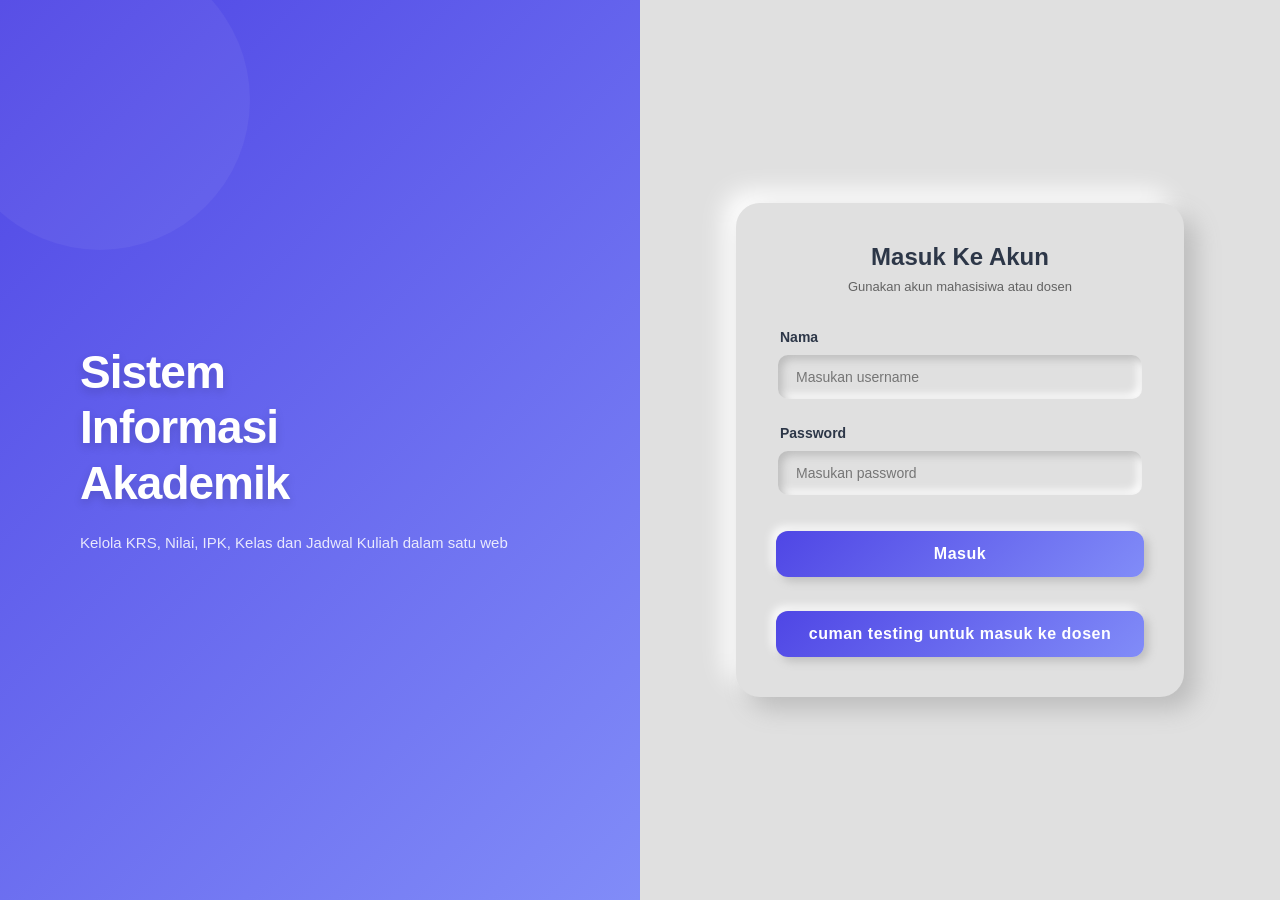
<file: index.html>
<!DOCTYPE html>
<html lang="en">
<head>
    <meta charset="UTF-8">
    <meta name="viewport" content="width=device-width, initial-scale=1.0">
    <title>Document</title>
    <link rel="stylesheet" href="login.css">
</head>
<body>
    <div class="kotak-kiri">
        <div class="posisi-judul0">
            <h1 class="judul0">Sistem <br> Informasi <br> Akademik</h1>
        </div>
        
        <div class="posisi-anak-judul0">
            <h4 class="anak-judul0">Kelola KRS, Nilai, IPK, Kelas dan Jadwal Kuliah dalam satu web</h4>
        </div>
        
    </div>

    <!--page login-------------->
    <div class="kotak-kanan">
        <div class="kotak-login">
            <div class="posisi-judul-login">
                <h3 class="judul-login">Masuk Ke Akun</h3>
                <h5 class="anak-judul-login">Gunakan akun mahasisiwa atau dosen</h5>
            </div>
            
            <div class="kotak-input">
                <!------------------------------------------------------------------------>
                <div class="posisi-nama">
                    <h3 class="kata-nama">Nama</h3>
                    <input type="text" class="nama" placeholder="Masukan username">
                </div>
                    
            
                <!------------------------------------------------------------------------>
                <div class="posisi-pw">
                    <h3 class="kata-pw">Password</h3>
                    <input type="password" class="pw" placeholder="Masukan password">
                </div>


                <!------------------------------------------------------------------------>
                <button onclick="pindah1()" class="tombol">
                    <h3 class="tulisan-tombol">Masuk</h3>
                </button>


                <button onclick="pindah2()" class="tombol">
                    <h3 class="tulisan-tombol">cuman testing untuk masuk ke dosen</h3>
                </button>
            </div>

            
            
        </div>
        

    </div>
</body>
    <script src="login.js"></script>

</html>
</file>
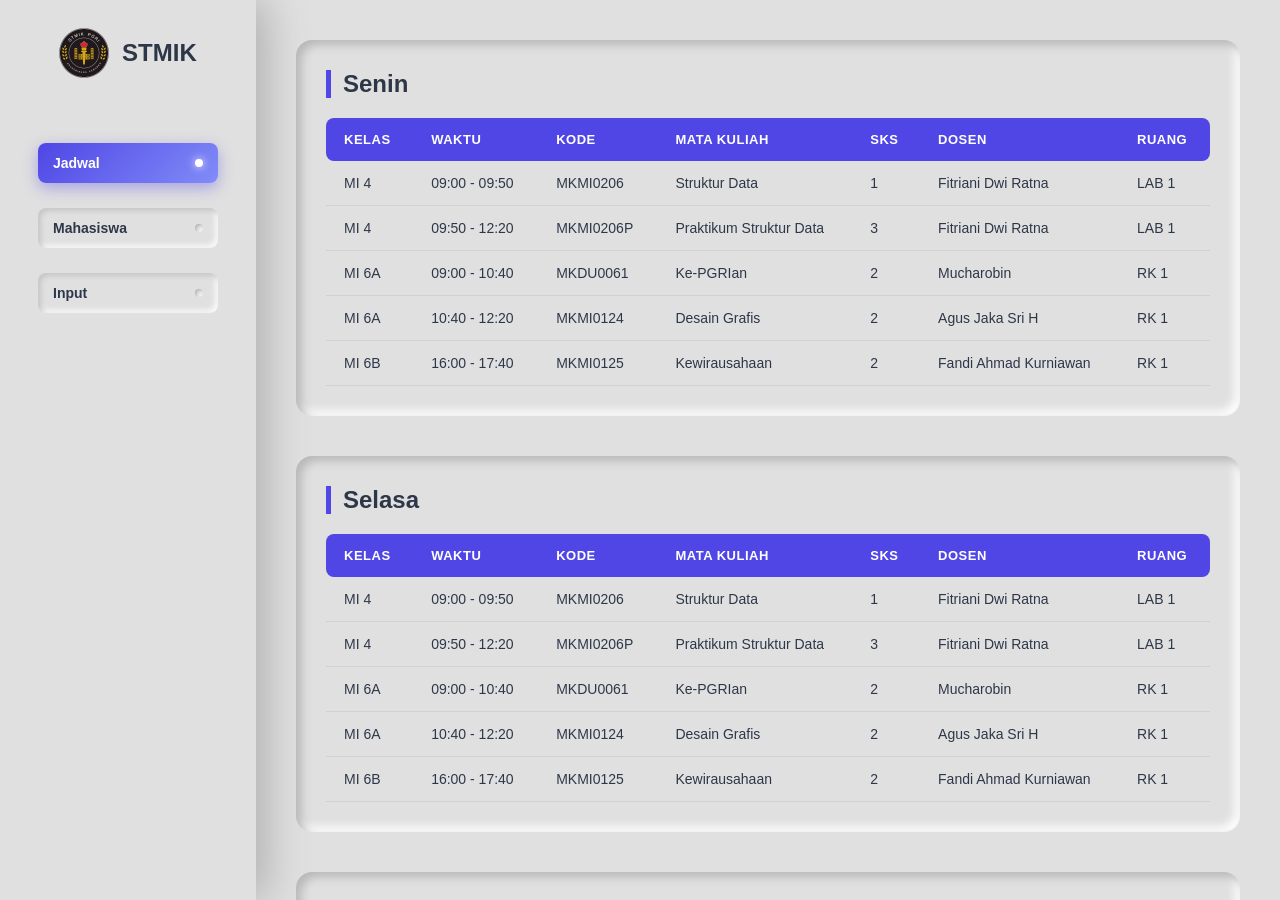
<file: dosen1.html>
<!DOCTYPE html>
<html lang="en">
<head>
    <meta charset="UTF-8">
    <meta name="viewport" content="width=device-width, initial-scale=1.0">
    <title>Document</title>
    <link rel="stylesheet" href="dosen1.css">
</head>
<body>




    <div class="kotak-pinggir">
        <div class="posisi-logo">
            <img src="logo-stimik.webp" class="logo">
            <h2 class="text-logo">STMIK</h2>
        </div>

            <div class="posisi-tombol">
                <button onclick="pindah1()" class="tombol aktif-jadwal">
                    <div class="text-tombol">Jadwal</div>
                    <div class="lampu-tombol"></div>
                </button>

                <button onclick="pindah2()" class="tombol ">
                    <div class="text-tombol">Mahasiswa</div>
                    <div class="lampu-tombol"></div>
                </button>


                <button onclick="pindah3()" class="tombol">
                    <div class="text-tombol">Input</div>
                    <div class="lampu-tombol"></div>
                </button>
            </div>
    </div>


    <div class="bungkus-tabel-utama">
        <div class="posisi-tabel">
            <h1>Senin</h1>

            <table id="jadwal-senin" class="atur-isi">
                <thead>
                    <tr>
                        <th>Kelas</th>
                        <th>Waktu</th>
                        <th>Kode</th>
                        <th>Mata Kuliah</th>
                        <th>SKS</th>
                        <th>Dosen</th>
                        <th>Ruang</th>
                    </tr>
                </thead>

                <tbody>
                </tbody>
            </table>
        </div>
        <!------------------------------------------------------->
    
        <div class="posisi-tabel">
            <h1>Selasa</h1>
            <table id="jadwal-selasa" class="atur-isi">
                <thead>
                    <tr>
                        <th>Kelas</th>
                        <th>Waktu</th>
                        <th>Kode</th>
                        <th>Mata Kuliah</th>
                        <th>SKS</th>
                        <th>Dosen</th>
                        <th>Ruang</th>
                    </tr>
                </thead>
                <tbody>
                </tbody>
            </table>
        </div>
        <!------------------------------------------------------->

        <div class="posisi-tabel">
            <h1>Rabu</h1>
            <table id="jadwal-rabu" class="atur-isi">
                <thead>
                    <tr>
                        <th>Kelas</th>
                        <th>Waktu</th>
                        <th>Kode</th>
                        <th>Mata Kuliah</th>
                        <th>SKS</th>
                        <th>Dosen</th>
                        <th>Ruang</th>
                    </tr>
                </thead>
                <tbody>
                </tbody>
            </table>
        </div>
        <!------------------------------------------------------->

        <div class="posisi-tabel">
            <h1>Kamis</h1>
            <table id="jadwal-kamis" class="atur-isi">
                <thead>
                    <tr>
                        <th>Kelas</th>
                        <th>Waktu</th>
                        <th>Kode</th>
                        <th>Mata Kuliah</th>
                        <th>SKS</th>
                        <th>Dosen</th>
                        <th>Ruang</th>
                    </tr>
                </thead>
                <tbody>
                </tbody>
            </table>
        </div>
        <!------------------------------------------------------->

        <div class="posisi-tabel">
            <h1>Jumat</h1>
            <table id="jadwal-jumat" class="atur-isi">
                <thead>
                    <tr>
                        <th>Kelas</th>
                        <th>Waktu</th>
                        <th>Kode</th>
                        <th>Mata Kuliah</th>
                        <th>SKS</th>
                        <th>Dosen</th>
                        <th>Ruang</th>
                    </tr>
                </thead>
                <tbody>
                </tbody>
            </table>
        </div>
    </div>
    





</body>
    <script src="dosen1.js"></script>


</html>
</file>
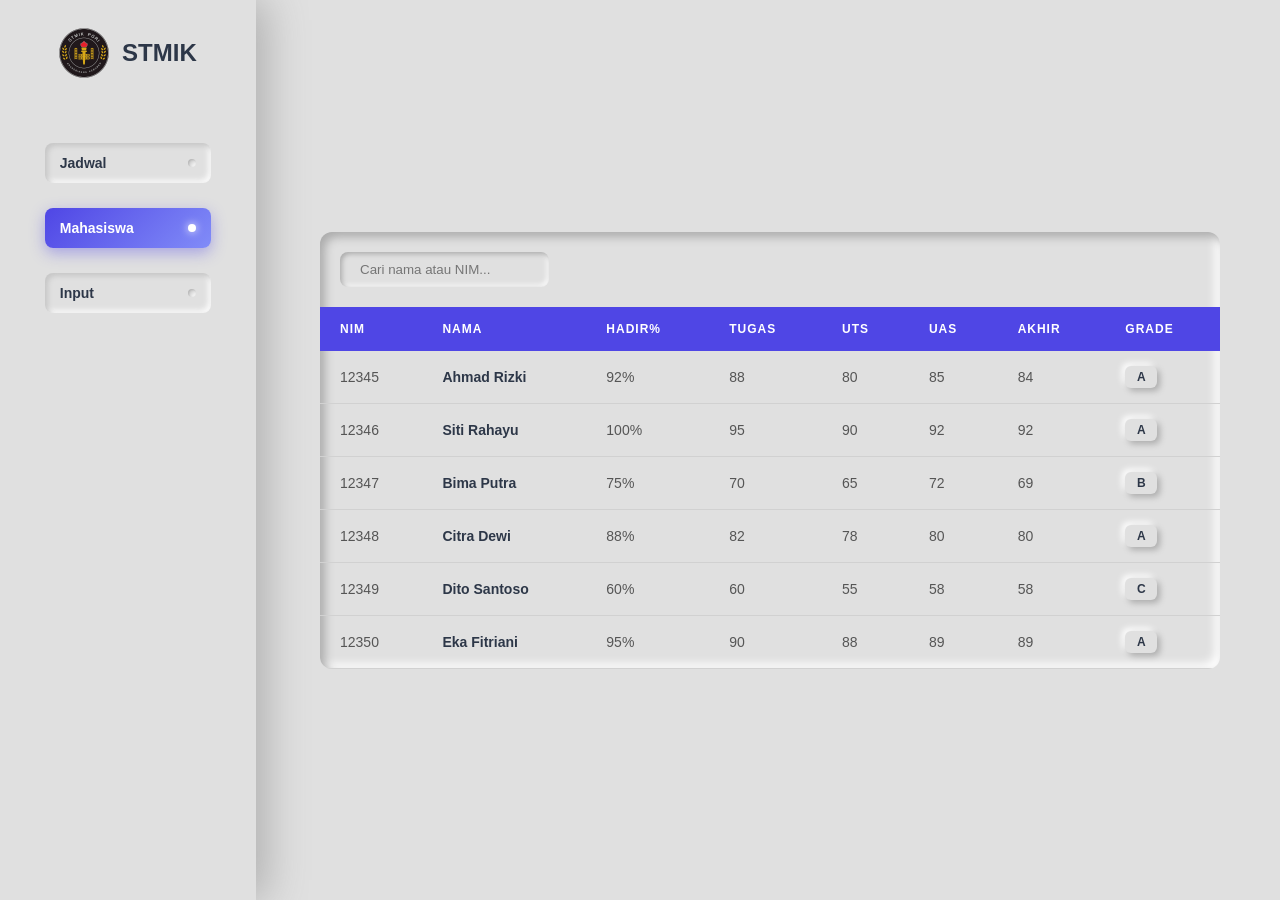
<file: dosen2.html>
<!DOCTYPE html>
<html lang="en">
<head>
    <meta charset="UTF-8">
    <meta name="viewport" content="width=device-width, initial-scale=1.0">
    <title>Document</title>
    <link rel="stylesheet" href="dosen2.css">
</head>
<body>




    <div class="kotak-pinggir">
        <div class="posisi-logo">
            <img src="logo-stimik.webp" class="logo">
            <h2 class="text-logo">STMIK</h2>
        </div>

            <div class="posisi-tombol">
                <button onclick="pindah1()" class="tombol">
                    <div class="text-tombol">Jadwal</div>
                    <div class="lampu-tombol"></div>
                </button>

                <button onclick="pindah2()" class="tombol aktif-input">
                    <div class="text-tombol">Mahasiswa</div>
                    <div class="lampu-tombol"></div>
                </button>


                <button onclick="pindah3()" class="tombol">
                    <div class="text-tombol">Input</div>
                    <div class="lampu-tombol"></div>
                </button>
            </div>
    </div>





                <div class="wadah-table">
                    <div class="judul-table">
                        <input type="text" class="pencarian" placeholder="Cari nama atau NIM...">
                    </div>

                    <table>
                        <thead>
                            <tr>
                                <th>NIM</th>
                                <th>Nama</th>
                                <th>Hadir%</th>
                                <th>Tugas</th>
                                <th>UTS</th>
                                <th>UAS</th>
                                <th>Akhir</th>
                                <th>Grade</th>
                            </tr>
                        </thead>
                        <tbody>
                            <tr>
                                <td>12345</td>
                                <td class="nama-mahasiswa">Ahmad Rizki</td>
                                <td>92%</td>
                                <td>88</td>
                                <td>80</td>
                                <td>85</td>
                                <td>84</td>
                                <td><span class="nilai">A</span></td>
                            </tr>
                            <tr>
                                <td>12346</td>
                                <td class="nama-mahasiswa">Siti Rahayu</td>
                                <td>100%</td>
                                <td>95</td>
                                <td>90</td>
                                <td>92</td>
                                <td>92</td>
                                <td><span class="nilai">A</span></td>
                            </tr>
                            <tr>
                                <td>12347</td>
                                <td class="nama-mahasiswa">Bima Putra</td>
                                <td>75%</td>
                                <td>70</td>
                                <td>65</td>
                                <td>72</td>
                                <td>69</td>
                                <td><span class="nilai">B</span></td>
                            </tr>
                            <tr>
                                <td>12348</td>
                                <td class="nama-mahasiswa">Citra Dewi</td>
                                <td>88%</td>
                                <td>82</td>
                                <td>78</td>
                                <td>80</td>
                                <td>80</td>
                                <td><span class="nilai">A</span></td>
                            </tr>
                            <tr>
                                <td>12349</td>
                                <td class="nama-mahasiswa">Dito Santoso</td>
                                <td>60%</td>
                                <td>60</td>
                                <td>55</td>
                                <td>58</td>
                                <td>58</td>
                                <td><span class="nilai">C</span></td>
                            </tr>
                            <tr>
                                <td>12350</td>
                                <td class="nama-mahasiswa">Eka Fitriani</td>
                                <td>95%</td>
                                <td>90</td>
                                <td>88</td>
                                <td>89</td>
                                <td>89</td>
                                <td><span class="nilai">A</span></td>
                            </tr>
                        </tbody>
                    </table>
                </div>




            




</body>
<script src="dosen2.js"></script>

</html>
</file>
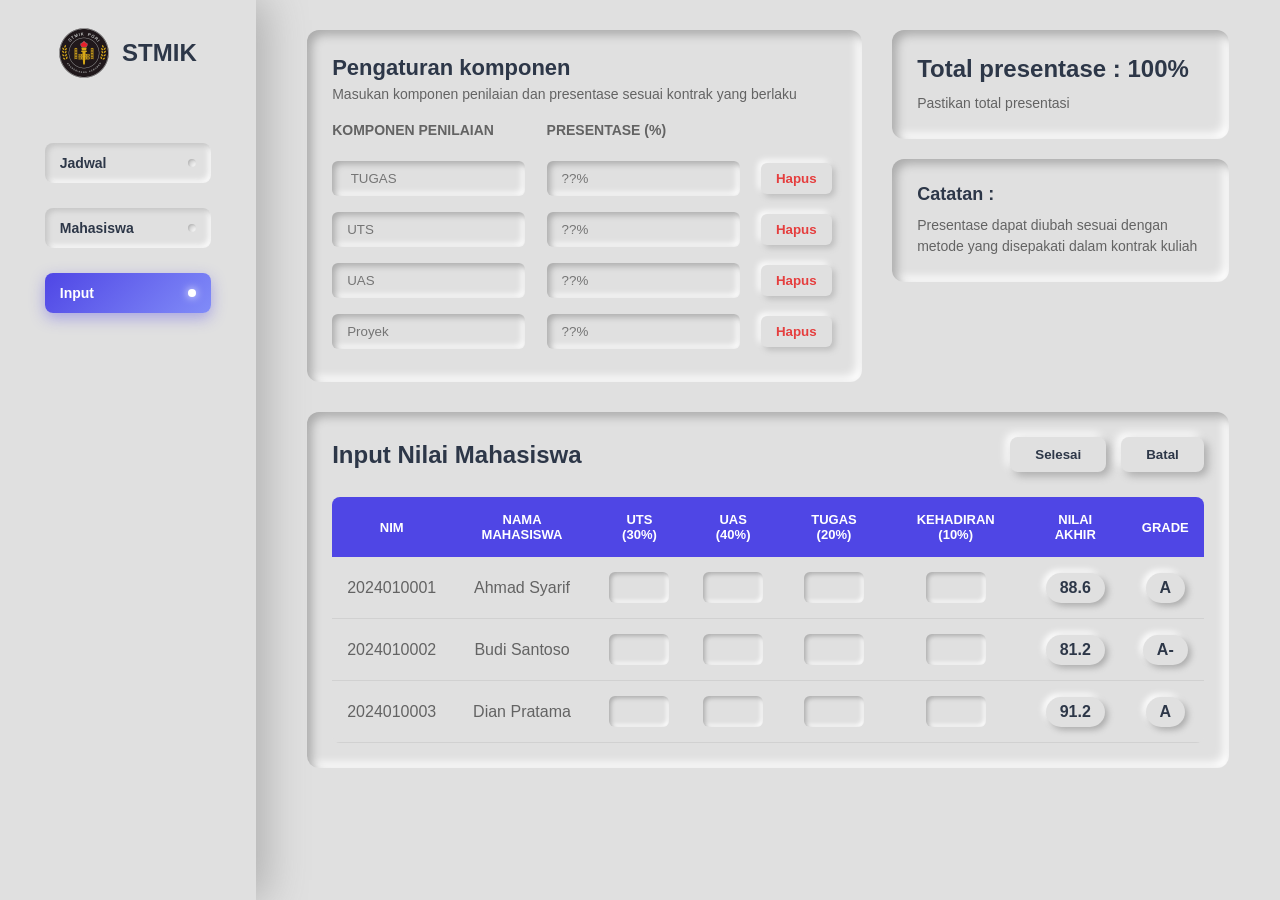
<file: dosen3.html>
<!DOCTYPE html>
<html lang="en">
<head>
    <meta charset="UTF-8">
    <meta name="viewport" content="width=device-width, initial-scale=1.0">
    <title>Document</title>
    <link rel="stylesheet" href="dosen3.css">
</head>
<body>




    <div class="kotak-pinggir">
        <div class="posisi-logo">
            <img src="logo-stimik.webp" class="logo">
            <h2 class="text-logo">STMIK</h2>
        </div>

            <div class="posisi-tombol">
                <button onclick="pindah1()" class="tombol">
                    <div class="text-tombol">Jadwal</div>
                    <div class="lampu-tombol"></div>
                </button>

                <button onclick="pindah2()" class="tombol">
                    <div class="text-tombol">Mahasiswa</div>
                    <div class="lampu-tombol"></div>
                </button>

                <!-- Kasih class aktif-input khusus buat halaman Input ini -->
                <button onclick="pindah3()" class="tombol aktif-input">
                    <div class="text-tombol">Input</div>
                    <div class="lampu-tombol"></div>
                </button>
            </div>
    </div>




            <div class="bungkus-utama">
                <div class="bungkus1">
                    <div class="setting-wrapper">

                            <!-- LEFT -->
                            <div class="setting-box">

                                <h3>Pengaturan komponen</h3>

                                <p>
                                    Masukan komponen penilaian dan presentase
                                    sesuai kontrak yang berlaku
                                </p>

                                <table>

                                    <tr>
                                        <th>Komponen penilaian</th>
                                        <th>Presentase (%)</th>
                                        <th></th>
                                    </tr>

                                    <tr>
                                        <td>
                                            <input type="text" placeholder=" TUGAS">
                                        </td>

                                        <td>
                                            <input type="text" placeholder="??%">
                                        </td>

                                        <td>
                                            <button class="tombol3">Hapus</button>
                                        </td>
                                    </tr>

                                    <tr>
                                        <td>
                                            <input type="text" placeholder="UTS">
                                        </td>

                                        <td>
                                            <input type="text" placeholder="??%">
                                        </td>

                                        <td>
                                            <button class="tombol3">Hapus</button>
                                        </td>
                                    </tr>

                                    <tr>
                                        <td>
                                            <input type="text" placeholder="UAS">
                                        </td>

                                        <td>
                                            <input type="text" placeholder="??%">
                                        </td>

                                        <td>
                                            <button class="tombol3">Hapus</button>
                                        </td>
                                    </tr>

                                    <tr>
                                        <td>
                                            <input type="text" placeholder="Proyek">
                                        </td>

                                        <td>
                                            <input type="text" placeholder="??%">
                                        </td>

                                        <td>
                                            <button class="tombol3">Hapus</button>
                                        </td>
                                    </tr>

                                </table>

                            </div>

                            <!-- RIGHT -->
                            <div class="right-box">

                                <div class="summary-box">
                                    <h3>Total presentase : 100%</h3>
                                    <p>Pastikan total presentasi</p>
                                </div>

                                <div class="note-box">
                                    <h3>Catatan :</h3>

                                    <p>
                                        Presentase dapat diubah sesuai dengan
                                        metode yang disepakati dalam kontrak kuliah
                                    </p>
                                </div>

                            </div>

                    </div>
                </div>
                


                <div class="bungkus2">
                    <!-- INPUT NILAI -->
                    <div class="nilai-box">
                        <div class="posisi-tombol2">
                            <h2 class="input">Input Nilai Mahasiswa</h2>
                            <button class="tombol2">Selesai</button>
                            <button class="tombol2">Batal</button>
                        </div>
                        

                        <div class="table-wrapper">

                            <table class="nilai-table">

                                <thead>
                                    <tr>
                                        <th>NIM</th>
                                        <th>Nama Mahasiswa</th>
                                        <th>UTS (30%)</th>
                                        <th>UAS (40%)</th>
                                        <th>Tugas (20%)</th>
                                        <th>Kehadiran (10%)</th>
                                        <th>Nilai Akhir</th>
                                        <th>Grade</th>
                                    </tr>
                                </thead>

                                <tbody>

                                    <tr>
                                        <td>2024010001</td>
                                        <td>Ahmad Syarif</td>

                                        <td>
                                            <input type="text">
                                        </td>

                                        <td>
                                            <input type="text">
                                        </td>

                                        <td>
                                            <input type="text">
                                        </td>

                                        <td>
                                            <input type="text">
                                        </td>

                                        <td>
                                            <span class="nilai-badge">88.6</span>
                                        </td>

                                        <td>
                                            <span class="grade-badge">A</span>
                                        </td>
                                    </tr>

                                    <tr>
                                        <td>2024010002</td>
                                        <td>Budi Santoso</td>

                                        <td>
                                            <input type="text">
                                        </td>

                                        <td>
                                            <input type="text">
                                        </td>

                                        <td>
                                            <input type="text">
                                        </td>

                                        <td>
                                            <input type="text">
                                        </td>

                                        <td>
                                            <span class="nilai-badge">81.2</span>
                                        </td>

                                        <td>
                                            <span class="grade-badge">A-</span>
                                        </td>
                                    </tr>

                                    <tr>
                                        <td>2024010003</td>
                                        <td>Dian Pratama</td>

                                        <td>
                                            <input type="text">
                                        </td>

                                        <td>
                                            <input type="text">
                                        </td>

                                        <td>
                                            <input type="text">
                                        </td>

                                        <td>
                                            <input type="text">
                                        </td>

                                        <td>
                                            <span class="nilai-badge">91.2</span>
                                        </td>

                                        <td>
                                            <span class="grade-badge">A</span>
                                        </td>
                                    </tr>

                                </tbody>

                            </table>

                        </div>

                    </div>
                </div>
            </div>
                
                

            




</body>
<script src="dosen3.js"></script>
</html>
</file>
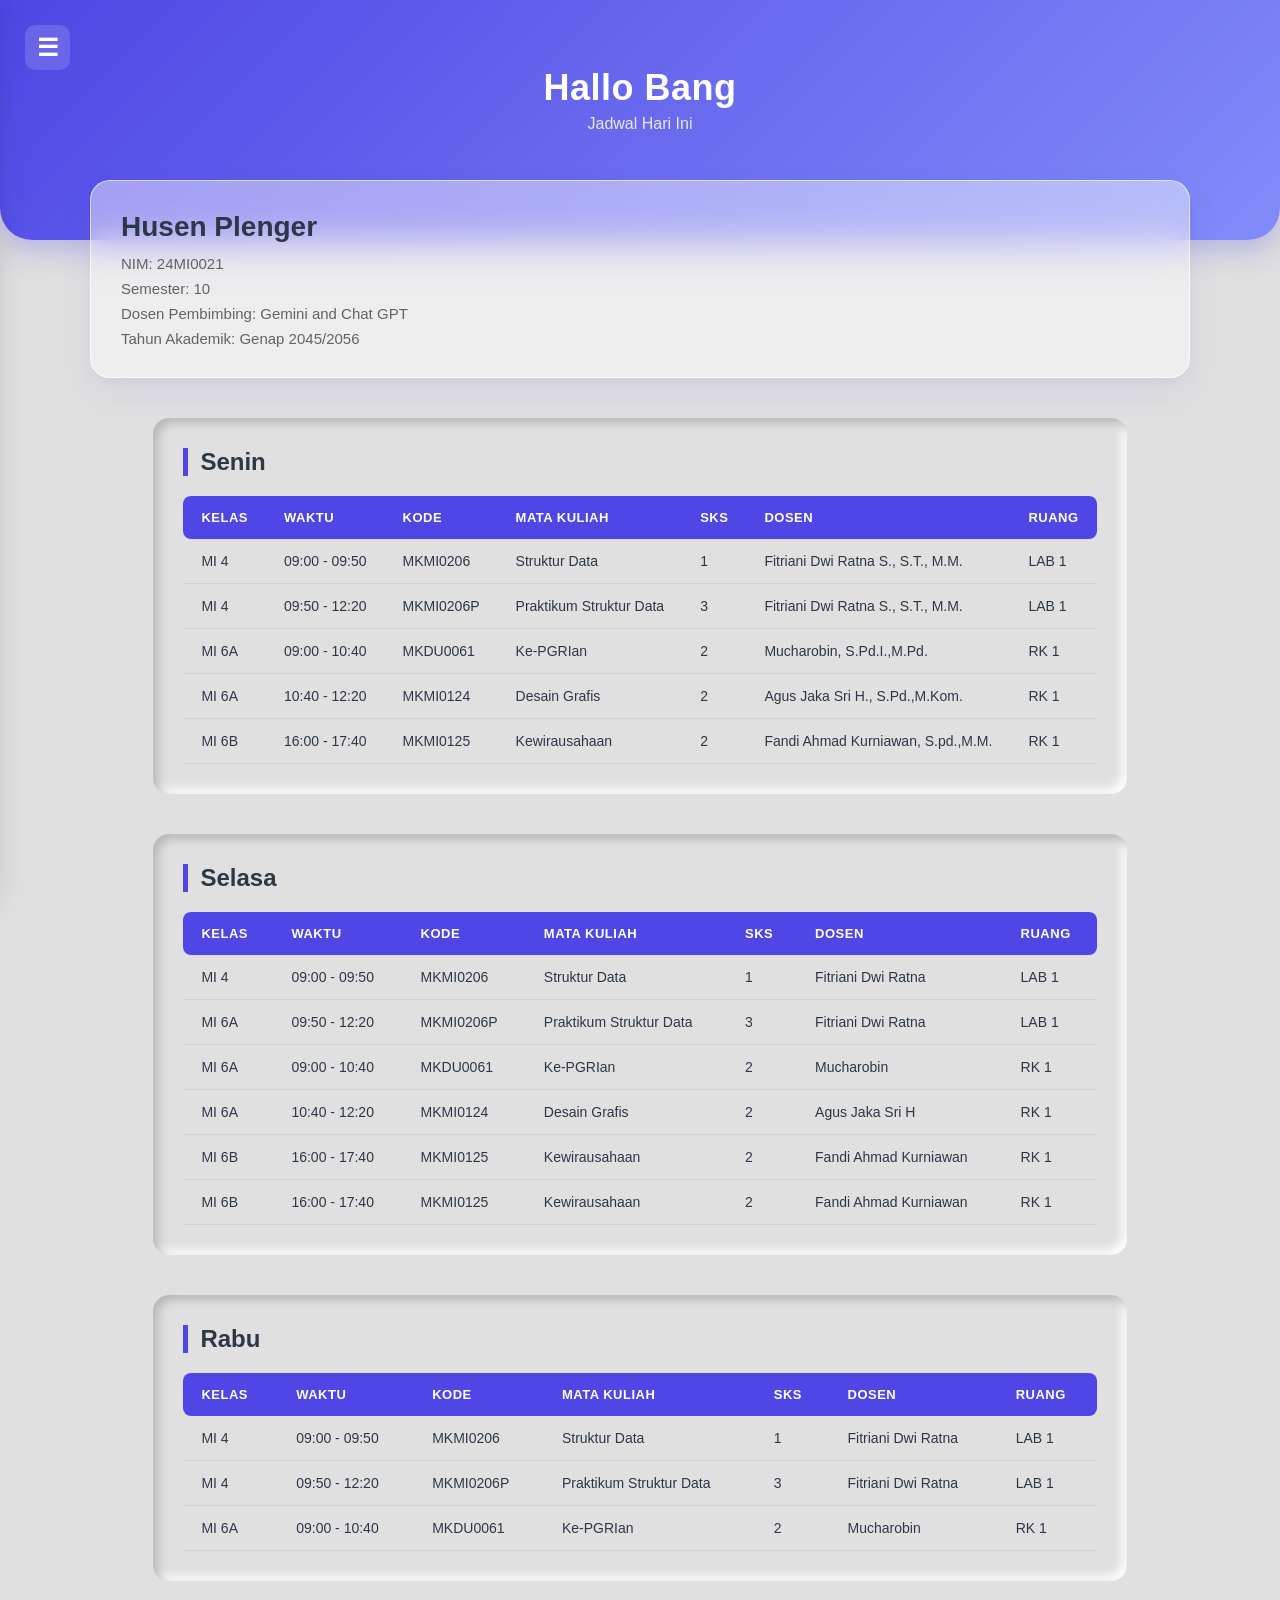
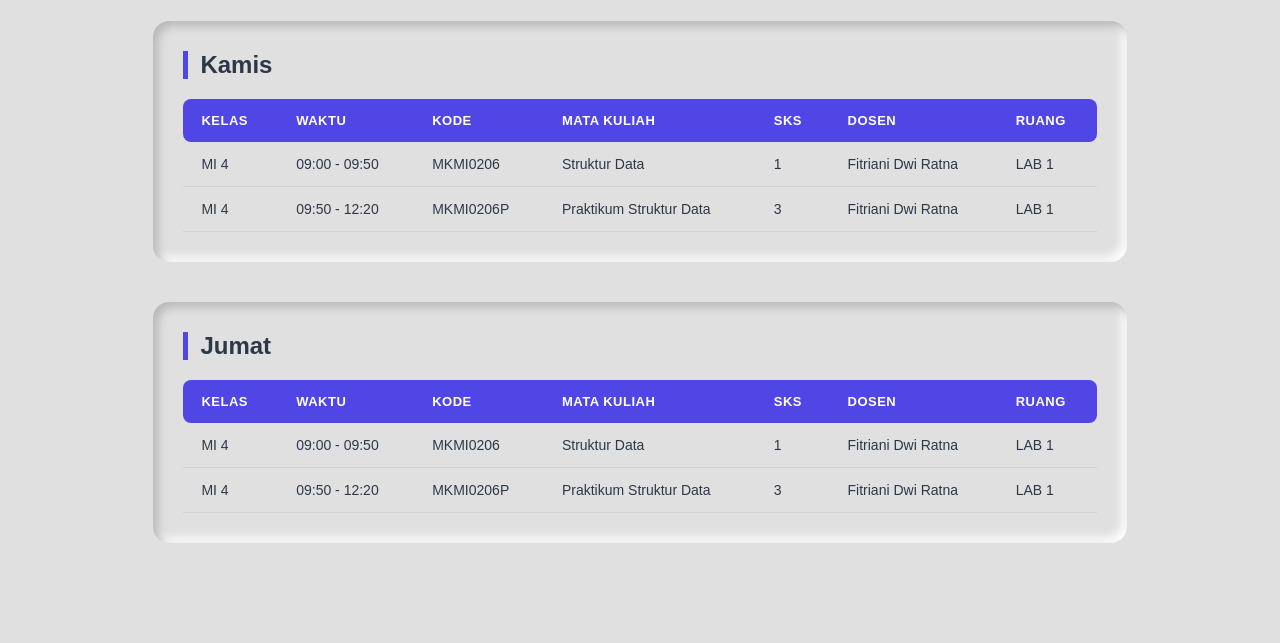
<file: mahasiswa1.html>
<!DOCTYPE html>
<html lang="en">
<head>
    <meta charset="UTF-8">
    <meta name="viewport" content="width=device-width, initial-scale=1.0">
    <title>Document</title>
    <link rel="stylesheet" href="mahasiswa1.css">
</head>
<body>
    <!---------------------------------->
    <input type="checkbox" id="muncul">
    <!---------------------------------->

  

    <div class="kotak-judul">
        <label for="muncul" class="nav">
            <div class="logo-bg">☰</div>
        </label>
        <div class="posisi-portal">
          <h2 class="portal">Hallo Bang</h2>
            <h4 class="portal2">Jadwal Hari Ini</h4>    
        </div>
        
    </div>
    <!----------------------------------------------------------------------->
    <div class="kotak-profil">
        <div class="posisi-nama-nim">
            <h2 class="nama">Husen Plenger</h2>
            <h4 class="info">NIM: 24MI0021</h4>  
            <h4 class="info">Semester: 10</h4> 
            <h4 class="info">Dosen Pembimbing: Gemini and Chat GPT</h4> 
            <h4 class="info">Tahun Akademik: Genap 2045/2056</h4> 
        </div>
    </div>
    <!----------------------------------------------------------------------->
    <div class="background">
        <label for="muncul" class="nav2">
            <div class="logo-bg2">☰</div>
        </label>

        <div class="wadah-krs">
            <a href="mahasiswa2.html" class="krs">
                <h2>KRS</h2>
            </a>
        </div>

        <div class="wadah-khs">
            <a href="mahasiswa3.html" class="khs">
                <h2>KHS</h2>
            </a>
        </div>
    </div>
    <!---------------------------------------------------------------------->


    <div class="bungkus-tabel-utama">
        <div class="posisi-tabel">
            <h1>Senin</h1>

            <table id="jadwal-senin" class="atur-isi">
                <thead>
                    <tr>
                        <th>Kelas</th>
                        <th>Waktu</th>
                        <th>Kode</th>
                        <th>Mata Kuliah</th>
                        <th>SKS</th>
                        <th>Dosen</th>
                        <th>Ruang</th>
                    </tr>
                </thead>

                <tbody>
                </tbody>
            </table>
        </div>
        <!------------------------------------------------------->
    
        <div class="posisi-tabel">
            <h1>Selasa</h1>
            <table id="jadwal-selasa" class="atur-isi">
                <thead>
                    <tr>
                        <th>Kelas</th>
                        <th>Waktu</th>
                        <th>Kode</th>
                        <th>Mata Kuliah</th>
                        <th>SKS</th>
                        <th>Dosen</th>
                        <th>Ruang</th>
                    </tr>
                </thead>
                <tbody>
                </tbody>
            </table>
        </div>
        <!------------------------------------------------------->

        <div class="posisi-tabel">
            <h1>Rabu</h1>
            <table id="jadwal-rabu" class="atur-isi">
                <thead>
                    <tr>
                        <th>Kelas</th>
                        <th>Waktu</th>
                        <th>Kode</th>
                        <th>Mata Kuliah</th>
                        <th>SKS</th>
                        <th>Dosen</th>
                        <th>Ruang</th>
                    </tr>
                </thead>
                <tbody>
                </tbody>
            </table>
        </div>
        <!------------------------------------------------------->

        <div class="posisi-tabel">
            <h1>Kamis</h1>
            <table id="jadwal-kamis" class="atur-isi">
                <thead>
                    <tr>
                        <th>Kelas</th>
                        <th>Waktu</th>
                        <th>Kode</th>
                        <th>Mata Kuliah</th>
                        <th>SKS</th>
                        <th>Dosen</th>
                        <th>Ruang</th>
                    </tr>
                </thead>
                <tbody>
                </tbody>
            </table>
        </div>
        <!------------------------------------------------------->

        <div class="posisi-tabel">
            <h1>Jumat</h1>
            <table id="jadwal-jumat" class="atur-isi">
                <thead>
                    <tr>
                        <th>Kelas</th>
                        <th>Waktu</th>
                        <th>Kode</th>
                        <th>Mata Kuliah</th>
                        <th>SKS</th>
                        <th>Dosen</th>
                        <th>Ruang</th>
                    </tr>
                </thead>
                <tbody>
                </tbody>
            </table>
        </div>
    </div>



</body>
<script src="mahasiswa1.js"></script>
</html>
</file>
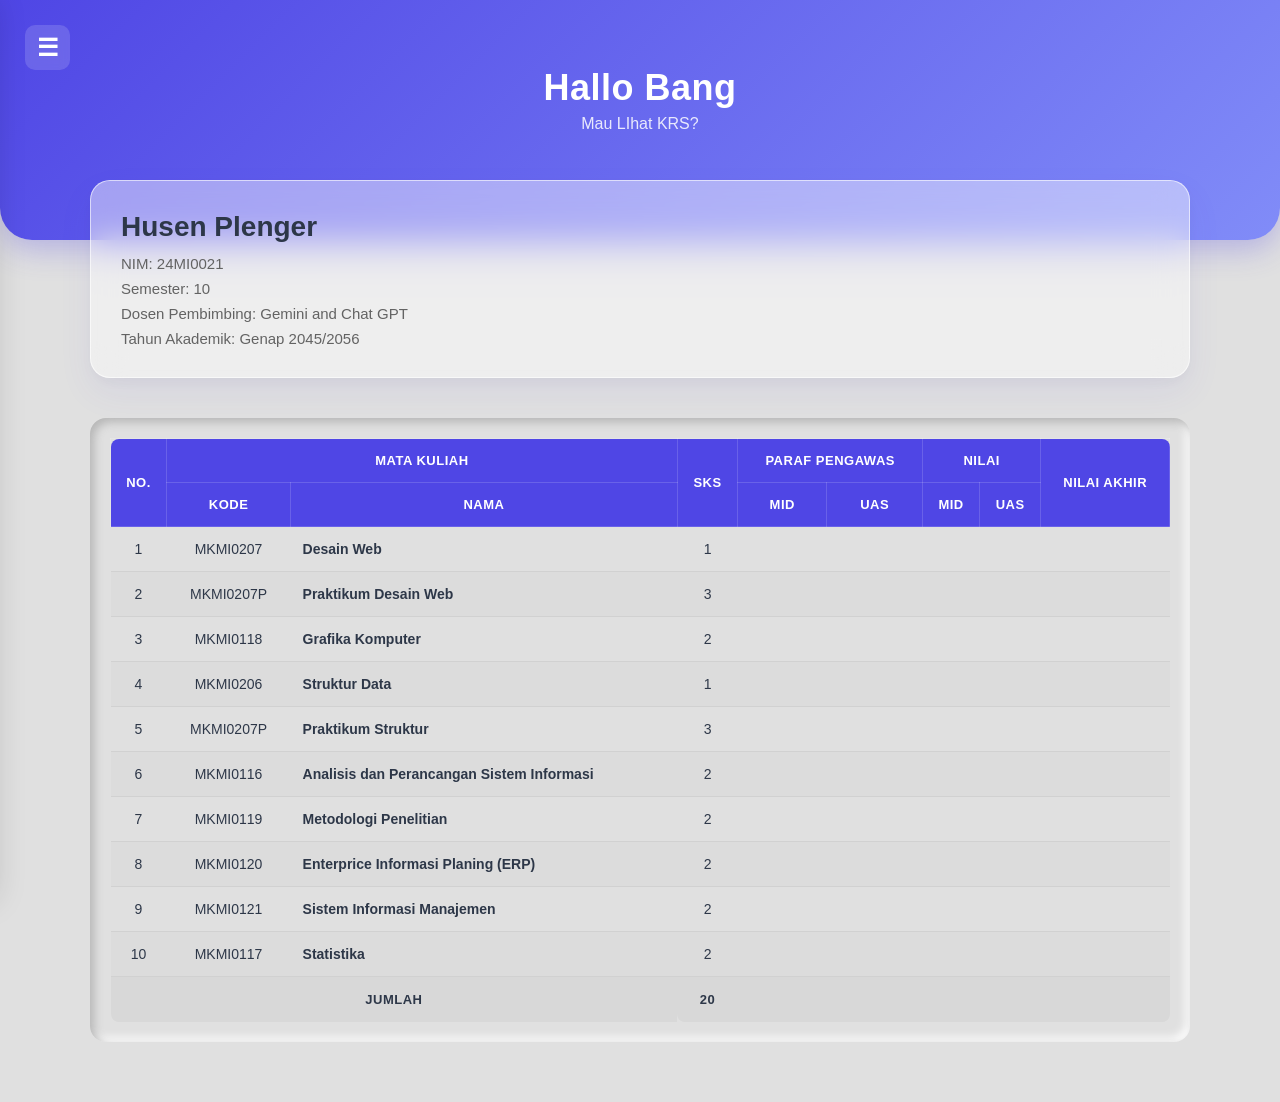
<file: mahasiswa2.html>
<!DOCTYPE html>
<html lang="en">
<head>
    <meta charset="UTF-8">
    <meta name="viewport" content="width=device-width, initial-scale=1.0">
    <title>Document</title>
    <link rel="stylesheet" href="mahasiswa2.css">
</head>
<body>
    
    <!---------------------------------->
    <input type="checkbox" id="muncul">
    <!---------------------------------->

    <div class="kotak-judul">
        <label for="muncul" class="nav">
            <div class="logo-bg">☰</div>
        </label>
        <div class="posisi-portal">
          <h2 class="portal">Hallo Bang</h2>
            <h4 class="portal2">Mau LIhat KRS?</h4>    
        </div>
        
    </div>

    <div class="kotak-profil">
        <div class="posisi-nama-nim">
            <h2 class="nama">Husen Plenger</h2>
            <h4 class="info">NIM: 24MI0021</h4>  
            <h4 class="info">Semester: 10</h4> 
            <h4 class="info">Dosen Pembimbing: Gemini and Chat GPT</h4> 
            <h4 class="info">Tahun Akademik: Genap 2045/2056</h4> 
        </div>
    </div>

    <div class="background">
        <label for="muncul" class="nav2">
            <div class="logo-bg2">☰</div>
        </label>

        <div class="wadah-jadwal">
            <a href="mahasiswa1.html" class="jadwal">
                <h2>Jadwal</h2>
            </a>
        </div>

        

        <div class="wadah-khs">
            <a href="mahasiswa3.html" class="khs">
                <h2>KHS</h2>
            </a>
        </div>
    </div>


     <!--table KRS--------------------------->
        <div class="bungkus">
            <table>
                <thead>
                    <!-- Baris Pertama Header -->
                    <tr>
                    <th rowspan="2">No.</th>
                    <th colspan="2">Mata Kuliah</th>
                    <th rowspan="2">SKS</th>
                    <th colspan="2">Paraf Pengawas</th>
                    <th colspan="2">Nilai</th>
                    <th rowspan="2">Nilai Akhir</th>
                    </tr>

                    <!-- Baris Kedua Header -->
                    <tr>
                    <th>Kode</th>
                    <th>Nama</th>
                    <th>Mid</th>
                    <th>UAS</th>
                    <th>Mid</th>
                    <th>UAS</th>
                    </tr>
                </thead>

                <!--letak isi kode Nama DLL---------------->
                <tbody>
                    <tr>
                    <td>1</td>
                    <td>MKMI0207</td>
                    <td>Desain Web</td>
                    <td>1</td>
                    <td></td>
                    <td></td>
                    <td></td>
                    <td></td>
                    <td></td>
                    </tr>

                    <tr>
                    <td>2</td>
                    <td>MKMI0207P</td>
                    <td>Praktikum Desain Web</td>
                    <td>3</td>
                    <td></td>
                    <td></td>
                    <td></td>
                    <td></td>
                    <td></td>
                    </tr>

                    <tr>
                    <td>3</td>
                    <td>MKMI0118</td>
                    <td>Grafika Komputer</td>
                    <td>2</td>
                    <td></td>
                    <td></td>
                    <td></td>
                    <td></td>
                    <td></td>
                    </tr>

                    <tr>
                    <td>4</td>
                    <td>MKMI0206</td>
                    <td>Struktur Data</td>
                    <td>1</td>
                    <td></td>
                    <td></td>
                    <td></td>
                    <td></td>
                    <td></td>
                    </tr>

                    <tr>
                    <td>5</td>
                    <td>MKMI0207P</td>
                    <td>Praktikum Struktur</td>
                    <td>3</td>
                    <td></td>
                    <td></td>
                    <td></td>
                    <td></td>
                    <td></td>
                    </tr>

                    <tr>
                    <td>6</td>
                    <td>MKMI0116</td>
                    <td>Analisis dan Perancangan Sistem Informasi</td>
                    <td>2</td>
                    <td></td>
                    <td></td>
                    <td></td>
                    <td></td>
                    <td></td>
                    </tr>

                    <tr>
                    <td>7</td>
                    <td>MKMI0119</td>
                    <td>Metodologi Penelitian</td>
                    <td>2</td>
                    <td></td>
                    <td></td>
                    <td></td>
                    <td></td>
                    <td></td>
                    </tr>

                    <tr>
                    <td>8</td>
                    <td>MKMI0120</td>
                    <td>Enterprice Informasi Planing (ERP)</td>
                    <td>2</td>
                    <td></td>
                    <td></td>
                    <td></td>
                    <td></td>
                    <td></td>
                    </tr>

                    <tr>
                    <td>9</td>
                    <td>MKMI0121</td>
                    <td>Sistem Informasi Manajemen</td>
                    <td>2</td>
                    <td></td>
                    <td></td>
                    <td></td>
                    <td></td>
                    <td></td>
                    </tr>

                    <tr>
                    <td>10</td>
                    <td>MKMI0117</td>
                    <td>Statistika</td>
                    <td>2</td>
                    <td></td>
                    <td></td>
                    <td></td>
                    <td></td>
                    <td></td>
                    </tr>
                </tbody>
                <!-------------------------------------------->

                <tfoot>
                    <tr>
                    <th colspan="3">Jumlah</th>
                    <th>20</th>
                    <td></td>
                    <td></td>
                    <td></td>
                    <td></td>
                    <td></td>
                    </tr>
                </tfoot>
        </table>
        </div>


</body>
</html>
</file>
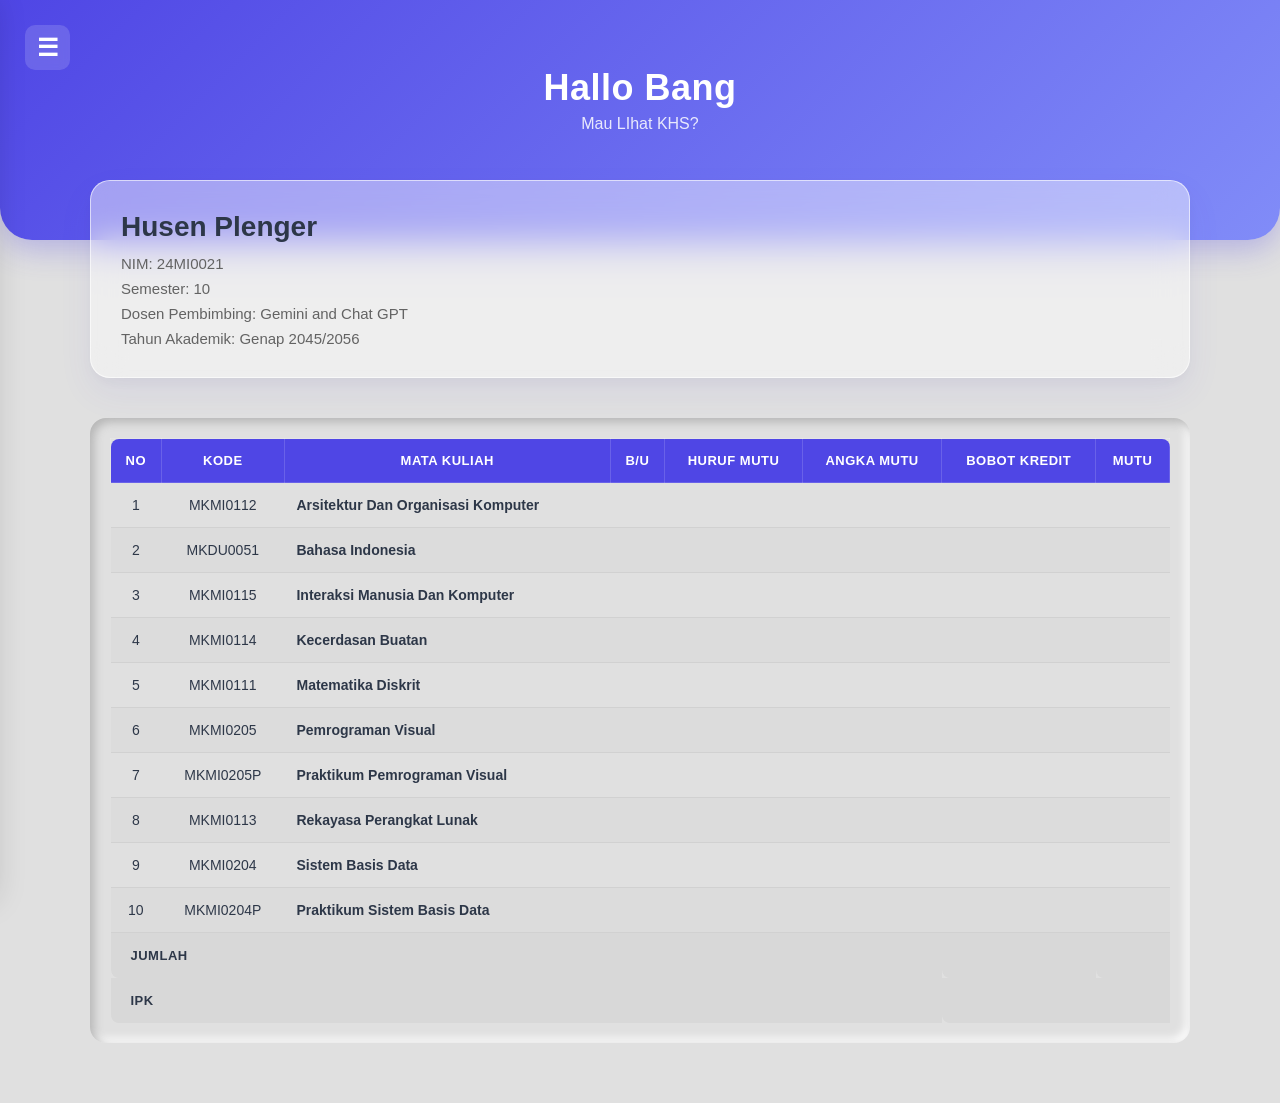
<file: mahasiswa3.html>
<!DOCTYPE html>
<html lang="en">
<head>
    <meta charset="UTF-8">
    <meta name="viewport" content="width=device-width, initial-scale=1.0">
    <title>Document</title>
    <link rel="stylesheet" href="mahasiswa3.css">
</head>
<body>
    
      
    <!---------------------------------->
    <input type="checkbox" id="muncul">
    <!---------------------------------->

    <div class="kotak-judul">
        <label for="muncul" class="nav">
            <div class="logo-bg">☰</div>
        </label>
        <div class="posisi-portal">
          <h2 class="portal">Hallo Bang</h2>
            <h4 class="portal2">Mau LIhat KHS?</h4>    
        </div>
        
    </div>

    <div class="kotak-profil">
        <div class="posisi-nama-nim">
            <h2 class="nama">Husen Plenger</h2>
            <h4 class="info">NIM: 24MI0021</h4>  
            <h4 class="info">Semester: 10</h4> 
            <h4 class="info">Dosen Pembimbing: Gemini and Chat GPT</h4> 
            <h4 class="info">Tahun Akademik: Genap 2045/2056</h4> 
        </div>
    </div>

    <div class="background">
        <label for="muncul" class="nav2">
            <div class="logo-bg2">☰</div>
        </label>

        <div class="wadah-jadwal">
            <a href="mahasiswa1.html" class="jadwal">
                <h2>Jadwal</h2>
            </a>
        </div>

        <div class="wadah-krs">
            <a href="mahasiswa2.html" class="krs">
                <h2>KRS</h2>
            </a>
        </div>

        
    </div>


    <div class="bungkus">
    <table>
        <thead>
            <tr>
                <th>No</th>
                <th>Kode</th>
                <th>Mata Kuliah</th>
                <th>B/U</th>
                <th>Huruf Mutu</th>
                <th>Angka Mutu</th>
                <th>Bobot Kredit</th>
                <th>Mutu</th>
            </tr>
        </thead>
        <tbody>
            <tr>
                <td>1</td>
                <td>MKMI0112</td>
                <td>Arsitektur Dan Organisasi Komputer</td>
                <td style="text-align: center;"></td>
                <td style="text-align: center;"></td>
                <td style="text-align: center;"></td>
                <td style="text-align: center;"></td>
                <td style="text-align: center;"></td>
            </tr>
            <tr>
                <td>2</td>
                <td>MKDU0051</td>
                <td>Bahasa Indonesia</td>
                <td style="text-align: center;"></td>
                <td style="text-align: center;"></td>
                <td style="text-align: center;"></td>
                <td style="text-align: center;"></td>
                <td style="text-align: center;"></td>
            </tr>
            <tr>
                <td>3</td>
                <td>MKMI0115</td>
                <td>Interaksi Manusia Dan Komputer</td>
                <td style="text-align: center;"></td>
                <td style="text-align: center;"></td>
                <td style="text-align: center;"></td>
                <td style="text-align: center;"></td>
                <td style="text-align: center;"></td>
            </tr>
            <tr>
                <td>4</td>
                <td>MKMI0114</td>
                <td>Kecerdasan Buatan</td>
                <td style="text-align: center;"></td>
                <td style="text-align: center;"></td>
                <td style="text-align: center;"></td>
                <td style="text-align: center;"></td>
                <td style="text-align: center;"></td>
            </tr>
            <tr>
                <td>5</td>
                <td>MKMI0111</td>
                <td>Matematika Diskrit</td>
                <td style="text-align: center;"></td>
                <td style="text-align: center;"></td>
                <td style="text-align: center;"></td>
                <td style="text-align: center;"></td>
                <td style="text-align: center;"></td>
            </tr>
            <tr>
                <td>6</td>
                <td>MKMI0205</td>
                <td>Pemrograman Visual</td>
                <td style="text-align: center;"></td>
                <td style="text-align: center;"></td>
                <td style="text-align: center;"></td>
                <td style="text-align: center;"></td>
                <td style="text-align: center;"></td>
            </tr>
            <tr>
                <td>7</td>
                <td>MKMI0205P</td>
                <td>Praktikum Pemrograman Visual</td>
                <td style="text-align: center;"></td>
                <td style="text-align: center;"></td>
                <td style="text-align: center;"></td>
                <td style="text-align: center;"></td>
                <td style="text-align: center;"></td>
            </tr>
            <tr>
                <td>8</td>
                <td>MKMI0113</td>
                <td>Rekayasa Perangkat Lunak</td>
                <td style="text-align: center;"></td>
                <td style="text-align: center;"></td>
                <td style="text-align: center;"></td>
                <td style="text-align: center;"></td>
                <td style="text-align: center;"></td>
            </tr>
            <tr>
                <td>9</td>
                <td>MKMI0204</td>
                <td>Sistem Basis Data</td>
                <td style="text-align: center;"></td>
                <td style="text-align: center;"></td>
                <td style="text-align: center;"></td>
                <td style="text-align: center;"></td>
                <td style="text-align: center;"></td>
            </tr>
            <tr>
                <td>10</td>
                <td>MKMI0204P</td>
                <td>Praktikum Sistem Basis Data</td>
                <td style="text-align: center;"></td>
                <td style="text-align: center;"></td>
                <td style="text-align: center;"></td>
                <td style="text-align: center;"></td>
                <td style="text-align: center;"></td>
            </tr>
        </tbody>
        <tfoot>
            <tr>
                <th colspan="6" style="text-align: left; padding-left: 20px;">Jumlah</th>
                <th></th>
                <th></th>
            </tr>
            <tr>
                <th colspan="6" style="text-align: left; padding-left: 20px;">IPK</th>
                <th colspan="2"></th>
            </tr>
        </tfoot>
    </table>
</div>

</body>
</html>
</file>
<file: login.css>
:root {
    --primary: #4F46E5;
    --primary-light: #818CF8;
    --bg-color: #e0e0e0;
    --text-dark: #2D3748;
    --text-muted: #636363;
}

* {
    margin: 0;
    padding: 0;
    box-sizing: border-box;
    font-family: 'Segoe UI', Roboto, Helvetica, Arial, sans-serif;
}

body {
    display: flex;
    background: var(--bg-color);
    min-height: 100vh;
    overflow: hidden;
}


.kotak-kiri {
    display: flex;
    align-items: flex-start;
    justify-content: center;
    flex-direction: column;
    gap: 20px;
    background: linear-gradient(135deg, var(--primary), var(--primary-light));
    width: 50vw;
    height: 100vh;
    padding: 80px;
    position: relative;
    overflow: hidden;
}


.kotak-kiri::before {
    content: '';
    position: absolute;
    width: 300px;
    height: 300px;
    background: rgba(255, 255, 255, 0.05);
    border-radius: 50%;
    top: -50px;
    left: -50px;
}

.posisi-judul0 {
    width: 100%;
    z-index: 2;
} 

.judul0 {
    color: white;
    font-size: 46px;
    font-weight: 800;
    line-height: 1.2;
    letter-spacing: -1px;
    text-shadow: 0 4px 10px rgba(0, 0, 0, 0.15);
}

.posisi-anak-judul0 {
    width: 100%;
    z-index: 2;
}
 
.anak-judul0 {
    color: rgba(255, 255, 255, 0.85);
    font-size: 15px;
    font-weight: 400;
    line-height: 1.6;
}


.kotak-kanan {
    display: flex;
    align-items: center;
    justify-content: center;
    width: 50vw;
    height: 100vh;
}


.kotak-login {
    display: flex;
    align-items: center;
    justify-content: center;
    flex-direction: column;
    gap: 35px;
    width: 35vw;
    padding: 40px;
    border-radius: 24px;
    background: var(--bg-color);
    box-shadow: 12px 12px 24px #bcbcbc, -12px -12px 24px #ffffff;
}

.posisi-judul-login {
    display: flex;
    flex-direction: column;
    gap: 8px;
    text-align: center;
    width: 100%;
}

.judul-login {
    font-size: 24px;
    font-weight: 700;
    color: var(--text-dark);
}

.anak-judul-login {
    font-size: 13px;
    font-weight: 500;
    color: var(--text-muted);
}

.kotak-input {
    display: flex;
    flex-direction: column;
    gap: 24px;
    width: 100%;
}


.posisi-nama, .posisi-pw {
    display: flex;
    flex-direction: column;
    gap: 8px;
    width: 100%;
}

.kata-nama, .kata-pw {
    font-size: 14px;
    font-weight: 600;
    color: var(--text-dark);
    padding-left: 4px;
}


.nama, .pw {
    width: 100%;
    padding: 14px 18px;
    font-size: 14px;
    font-weight: 500;
    color: var(--text-dark);
    border: 2px solid transparent;
    border-radius: 12px;
    background: var(--bg-color);
    box-shadow: inset 4px 4px 8px #bcbcbc, inset -4px -4px 8px #ffffff;
    outline: none;
    transition: all 0.2s ease;
}


.nama:focus, .pw:focus {
    border-color: var(--primary-light);
    box-shadow: inset 2px 2px 5px #bcbcbc, inset -2px -2px 5px #ffffff, 0 0 8px rgba(79, 70, 229, 0.15);
}


.tombol {
    width: 100%;
    padding: 14px;
    margin-top: 10px;
    border-radius: 12px;
    border: none;
    background: linear-gradient(135deg, var(--primary), var(--primary-light));
    box-shadow: 4px 4px 10px #bcbcbc, -4px -4px 10px #ffffff;
    cursor: pointer;
    transition: all 0.2s ease;
    display: flex;
    align-items: center;
    justify-content: center;
}

.tulisan-tombol {
    font-size: 16px;
    font-weight: 600;
    color: #ffffff;
    letter-spacing: 0.5px;
}


.tombol:active {
    transform: scale(0.98);
    box-shadow: inset 4px 4px 8px rgba(0,0,0,0.2);
}


@media (max-width: 1024px) {
    body {
        flex-direction: column;
    }
    .kotak-kiri {
        width: 100vw;
        height: 30vh;
        padding: 40px;
        align-items: center;
    }
    .judul0 { font-size: 30px; }
    .kotak-kanan {
        width: 100vw;
        height: 70vh;
    }
    .kotak-login {
        width: 80vw;
    }
}
</file>
<file: dosen1.css>
:root {
    --primary: #4F46E5;
    --primary-light: #818CF8;
    --bg-color: #e0e0e0;
    --text-dark: #2D3748;
    --text-muted: #636363;
}

* {
    margin: 0;
    padding: 0;
    box-sizing: border-box;
    font-family: 'Segoe UI', Roboto, Helvetica, Arial, sans-serif;
}

body {
    background: var(--bg-color);
    display: flex; 
    height: 100vh;
    overflow: hidden;
}

/* =============================================== */
.kotak-pinggir {
    display: flex;
    justify-content: flex-start;
    align-items: center;
    flex-direction: column;
    width: 20vw;
    min-width: 240px;
    height: 100vh;
    background: var(--bg-color);
    box-shadow: 10px 0px 40px #afafaf;
    gap: 5vh;
    z-index: 10;
}

.posisi-logo {
    display: flex;
    width: 100%;
    padding: 10px;
    justify-content: center;
    align-items: center;
    gap: 1vw;
}

.logo {
    margin-top: 2vh;
    width: 50px;
    height: auto;
}

.text-logo {
    color: var(--text-dark);
    margin-top: 2vh;
}

.posisi-tombol {
    display: flex;
    align-items: center;
    flex-direction: column;
    gap: 25px;
    margin-top: 10px;
}

/*tombol======================================= */
.tombol {
    position: relative;
    display: flex;
    align-items: center;
    justify-content: space-between;
    width: 13vw;
    min-width: 180px;
    height: 40px;
    outline: none;
    border: none;
    border-radius: 8px;
    transition: all 0.2s ease-in-out;
    cursor: pointer;
    background: var(--bg-color);
    box-shadow: inset 3px 3px 5px #c7c7c7,
                inset -3px -3px 5px #f9f9f9;
}

.tombol .text-tombol {
    color: var(--text-dark);
    font-weight: bold;
    text-align: left;
    font-size: 14px;
    padding: 5px 15px;
    transition: color 0.2s;
}

.tombol .lampu-tombol {
    width: 8px;
    height: 8px;
    border-radius: 50%;
    margin-right: 15px;
    background: var(--bg-color);
    box-shadow: inset 1px 1px 3px #acacac,
                inset -1px -1px 3px #ffffff;
    transition: all 0.2s;
}


.tombol.aktif-jadwal {
    background: linear-gradient(135deg, var(--primary), var(--primary-light));
    box-shadow: 0 5px 15px rgba(79, 70, 229, 0.4);
}

.tombol.aktif-jadwal .text-tombol {
    color: white;
}

.tombol.aktif-jadwal .lampu-tombol {
    background: white;
    box-shadow: 0 0 8px #ffffff;
}

/* =============================================== */
.bungkus-tabel-utama {
    flex: 1;
    height: 100vh;
    overflow-y: auto;
    padding: 40px;
    display: flex;
    flex-direction: column;
    gap: 40px; 
}


.posisi-tabel {
    padding: 30px;
    border-radius: 16px;
    background: var(--bg-color);
    box-shadow: inset 5px 5px 10px #b8b8b8,
                inset -5px -5px 10px #ffffff;
    display: flex;
    flex-direction: column;
    gap: 15px;
}

.posisi-tabel h1 {
    font-size: 24px;
    color: var(--text-dark);
    text-align: left;
    padding-left: 12px;
    border-left: 5px solid var(--primary);
    margin-bottom: 5px;
}

/* ================================== */
table {
    width: 100%;
    border-collapse: collapse; 
    text-align: left;
}

th {
    background: var(--primary);
    color: white;
    font-size: 13px;
    font-weight: 600;
    text-transform: uppercase;
    letter-spacing: 0.5px;
    padding: 14px 18px;
}


th:first-child { border-top-left-radius: 8px; border-bottom-left-radius: 8px; }
th:last-child { border-top-right-radius: 8px; border-bottom-right-radius: 8px; }

td {
    padding: 14px 18px;
    border-bottom: 1px solid #d1d1d1;
    color: var(--text-dark);
    font-size: 14px;
    font-weight: 500;
}

/* Efek geser======================== */
tbody tr {
    transition: all 0.2s ease;
}

tbody tr:hover {
    background-color: #d8d8d8;
    transform: translateX(4px);
}


/* ============================================================================
   RESPONSIVE UNTUK TAMPILAN MOBILE (PATOKAN HP) [makasih untuk Gemini]
   ============================================================================ */
@media screen and (max-width: 768px) {
    /* 1. Ubah susunan utama dari sampingan (row) jadi atas-bawah (column) */
    body {
        flex-direction: column;
        height: auto;
        overflow-y: auto;
    }

    /* 2. Mengubah Sidebar menjadi Header Atas */
    .kotak-pinggir {
        width: 100%;
        height: auto;
        min-width: 100%;
        gap: 15px;
        padding-bottom: 20px;
        box-shadow: 0px 5px 25px #b8b8b8;
    }

    .posisi-logo {
        margin-top: 10px;
        gap: 10px;
    }

    .logo {
        margin-top: 0;
        width: 40px;
    }

    .text-logo {
        margin-top: 0;
        font-size: 18px;
    }

    /* 3. Atur tombol menu agar sejajar ke samping (horizontal) di HP */
    .posisi-tombol {
        flex-direction: row;
        justify-content: center;
        gap: 15px;
        width: 100%;
        padding: 0 15px;
        margin-top: 5px;
    }

    .tombol {
        width: 45%; /* Biar tombolnya bagi dua space rata kanan-kiri */
        min-width: 130px;
        height: 42px;
    }

    .tombol .text-tombol {
        font-size: 13px;
        padding: 5px 10px;
    }

    .tombol .lampu-tombol {
        margin-right: 10px;
        width: 7px;
        height: 7px;
    }

    /* 4. Sesuaikan wadah utama tabel */
    .bungkus-tabel-utama {
        width: 100%;
        padding: 20px 12px;
        gap: 25px;
    }

    .posisi-tabel {
        padding: 15px;
        border-radius: 12px;
        /* Biar tabelnya bisa digeser soft ke samping kalau kolomnya kepanjangan */
        overflow-x: auto;
        -webkit-overflow-scrolling: touch;
    }

    .posisi-tabel h1 {
        font-size: 18px;
        border-left-width: 4px;
    }

    /* 5. Pengaman ukuran tabel */
    table {
        min-width: 550px; /* Memaksa tabel punya ruang lega agar text gak tumpang tindih */
    }

    th, td {
        padding: 10px 12px;
        font-size: 13px;
    }

    /* Matikan efek geser hover agar tidak nge-bug saat di-tap di HP */
    tbody tr:hover {
        transform: none;
    }
}
</file>
<file: dosen2.css>
:root {
    --primary: #4F46E5;
    --primary-light: #818CF8;
    --bg-color: #e0e0e0;
    --text-dark: #2D3748;
}

* {
    margin: 0;
    padding: 0;
    box-sizing: border-box;
    font-family: 'Segoe UI', Roboto, Helvetica, Arial, sans-serif; 
}

body {
    background: var(--bg-color);
    display: flex;
    align-items: center;
    padding-right: 2vw;
}

.kotak-pinggir {
    display: flex;
    justify-content: flex-start;
    align-items: center;
    flex-direction: column;
    width: 20vw;
    height: 100vh;
    background: var(--bg-color);
    box-shadow: 10px 0px 40px #afafaf;
    gap: 5vh;
}

.posisi-logo {
    display: flex;
    width: 20vw;
    padding: 10px;
    justify-content: center;
    align-items: center;
    gap: 1vw;
}

.logo {
    margin-top: 2vh;
    width: 50px;
    height: auto;
}

.text-logo {
    color: var(--text-dark);
    margin-top: 2vh;
}

.posisi-tombol {
    display: flex;
    align-items: center;
    flex-direction: column;
    gap: 25px;
    margin-top: 10px;
}

/*tombol======================================= */
.tombol {
    position: relative;
    display: flex;
    align-items: center;
    justify-content: space-between;
    width: 13vw;
    height: 40px;
    outline: none;
    border: none;
    border-radius: 8px;
    transition: all 0.2s ease-in-out;
    cursor: pointer;
    background: var(--bg-color);
    box-shadow: inset 3px 3px 5px #c7c7c7,
                inset -3px -3px 5px #f9f9f9;
}


.tombol .text-tombol {
    color: var(--text-dark);
    font-weight: bold;
    text-align: left;
    font-size: 14px;
    padding: 5px 15px;
    transition: color 0.2s;
}

.tombol .lampu-tombol {
    width: 8px;
    height: 8px;
    border-radius: 50%;
    margin-right: 15px;
    background: var(--bg-color);
    box-shadow: inset 1px 1px 3px #acacac,
                inset -1px -1px 3px #ffffff;
    transition: all 0.2s;
}


.tombol.aktif-input {
    background: linear-gradient(135deg, var(--primary), var(--primary-light));
    box-shadow: 0 5px 15px rgba(79, 70, 229, 0.4);
}

.tombol.aktif-input .text-tombol {
    color: white;
}

.tombol.aktif-input .lampu-tombol {
    background: white;
    box-shadow: 0 0 8px #ffffff;
}

/* Wadah Tabel =================================*/
.wadah-table {
    width: 100%;
    max-width: 900px;
    border-radius: 12px;
    overflow: hidden;
    background: var(--bg-color);
    box-shadow: inset 5px 5px 10px #acacac,
                inset -5px -5px 10px #ffffff;
    border: none;
    margin-left: 5vw;
}

.judul-table {
    padding: 20px;
    display: flex;
    justify-content: space-between;
    align-items: center;
}

.pencarian {
    height: 35px;
    padding: 0 20px;
    border-radius: 8px;
    border: none;
    outline: none;
    transition: all 0.2s ease;
    color: var(--text-dark);
    font-weight: 500;
    background: var(--bg-color);
    box-shadow: inset 2px 2px 5px #aaaaaa,
                inset -2px -2px 5px #ffffff;
}

/* Table Style */
table {
    width: 100%;
    border-collapse: collapse;
    text-align: left;
    color: #555;
}

th {
    color: white;
    text-transform: uppercase;
    font-size: 12px;
    letter-spacing: 1px;
    padding: 15px 20px;
    background: var(--primary);
}

td {
    padding: 15px 20px;
    border-bottom: 1px solid #d1d1d1;
    font-size: 14px;
}

tr {
    transition: all 0.2s ease;
}

tbody tr:hover {
    transform: translateX(10px);
    color: rgb(255, 77, 0);
}
.nama-mahasiswa {
    font-weight: 600;
    color: var(--text-dark);
}

/* Pengaturan grade */
.nilai {
    padding: 4px 10px;
    border-radius: 6px;
    font-weight: bold;
    font-size: 12px;
    display: inline-block;
    min-width: 32px;
    text-align: center;
    color: var(--text-dark);
    background: var(--bg-color);
    box-shadow: 3px 3px 6px #acacac,
                -3px -3px 6px #ffffff;
}



/* ============================================================================
   RESPONSIVE UNTUK TAMPILAN MOBILE (PATOKAN HP) [makasih untuk Gemini]
   ============================================================================ */
@media screen and (max-width: 768px) {
    /* 1. Ubah struktur utama biar numpuk ke bawah */
    body {
        flex-direction: column;
        align-items: stretch;
        padding-right: 0;
        padding-bottom: 40px;
    }

    /* 2. Mengubah Sidebar jadi Header Atas */
    .kotak-pinggir {
        width: 100%;
        height: auto;
        gap: 15px;
        padding-bottom: 20px;
        box-shadow: 0px 5px 25px #afafaf;
    }

    .posisi-logo {
        width: 100%;
        margin-top: 10px;
        gap: 10px;
    }

    .logo {
        margin-top: 0;
        width: 40px;
    }

    .text-logo {
        margin-top: 0;
        font-size: 18px;
    }

    /* 3. Atur tombol menu berjejer ke samping (horizontal) */
    .posisi-tombol {
        flex-direction: row;
        justify-content: center;
        gap: 15px;
        width: 100%;
        padding: 0 15px;
        margin-top: 5px;
    }

    .tombol {
        width: 45%; /* Membagi dua tombol biar rata kanan-kiri di HP */
        min-width: 130px;
        height: 42px;
    }

    .tombol .text-tombol {
        font-size: 13px;
        padding: 5px 10px;
    }

    .tombol .lampu-tombol {
        margin-right: 10px;
        width: 7px;
        height: 7px;
    }

    /* 4. Sesuaikan Wadah Tabel */
    .wadah-table {
        margin-left: 0; /* Hapus margin kiri bawaan desktop */
        margin-top: 25px;
        width: 100%;
        padding: 5px;
        border-radius: 0; /* Dibikin flat rata layar HP biar space-nya maksimal */
        box-shadow: none; /* Hapus shadow luar biar gak double */
    }

    /* Header di atas tabel (Judul & Kolom Cari) */
    .judul-table {
        flex-direction: column; /* Numpuk ke bawah biar gak sesak */
        align-items: stretch;
        gap: 15px;
        padding: 15px 12px;
    }

    .judul-table h2 {
        font-size: 18px;
        text-align: center;
    }

    .pencarian {
        width: 100%; /* Kolom cari jadi full-width di HP biar enak ngetiknya */
        height: 40px;
    }

    /* 5. Trik Scroll Pengaman Tabel Nilai */
    /* Kita bungkus tabelnya dengan scroll horizontal otomatis */
    .wadah-table {
        overflow-x: auto;
        -webkit-overflow-scrolling: touch;
    }

    table {
        min-width: 600px; /* Jaga ruang minimal agar kolom Nama, NIM, Nilai aman */
    }

    th, td {
        padding: 12px 15px;
        font-size: 13px;
    }

    /* Matikan efek geser ekstrim dan ubah warna hover biar bersahabat di touch HP */
    tbody tr:hover {
        transform: none;
        color: inherit; 
    }
}
</file>
<file: dosen3.css>
:root {
    --primary: #4F46E5;
    --primary-light: #818CF8;
    --bg-color: #e0e0e0;
    --text-dark: #2D3748;
    --text-muted: #636363;
}

* {
    margin: 0;
    padding: 0;
    box-sizing: border-box;
    font-family: 'Segoe UI', Roboto, Helvetica, Arial, sans-serif;
}

body {
    background: var(--bg-color);
    display: flex;

}

/* ================================== */
.kotak-pinggir {
    display: flex;
    justify-content: flex-start;
    align-items: center;
    flex-direction: column;
    width: 20vw;
    height: 100vh;
    background: var(--bg-color);
    box-shadow: 10px 0px 40px #afafaf;
    gap: 5vh;
}

.posisi-logo {
    display: flex;
    width: 20vw;
    padding: 10px;
    justify-content: center;
    align-items: center;
    gap: 1vw;
}

.logo {
    margin-top: 2vh;
    width: 50px;
    height: auto;
}

.text-logo {
    color: var(--text-dark);
    margin-top: 2vh;
}

.posisi-tombol {
    display: flex;
    align-items: center;
    flex-direction: column;
    gap: 25px;
    margin-top: 10px;
}

.tombol {
    position: relative;
    display: flex;
    align-items: center;
    justify-content: space-between;
    width: 13vw;
    height: 40px;
    outline: none;
    border: none;
    border-radius: 8px;
    transition: all 0.2s ease-in-out;
    cursor: pointer;
    background: var(--bg-color);
    box-shadow: inset 3px 3px 5px #c7c7c7,
                inset -3px -3px 5px #f9f9f9;
}

.tombol .text-tombol {
    color: var(--text-dark);
    font-weight: bold;
    text-align: left;
    font-size: 14px;
    padding: 5px 15px;
    transition: color 0.2s;
}

.tombol .lampu-tombol {
    width: 8px;
    height: 8px;
    border-radius: 50%;
    margin-right: 15px;
    background: var(--bg-color);
    box-shadow: inset 1px 1px 3px #acacac,
                inset -1px -1px 3px #ffffff;
    transition: all 0.2s;
}


.tombol.aktif-input {
    background: linear-gradient(135deg, var(--primary), var(--primary-light));
    box-shadow: 0 5px 15px rgba(79, 70, 229, 0.4);
}

.tombol.aktif-input .text-tombol {
    color: white;
}

.tombol.aktif-input .lampu-tombol {
    background: white;
    box-shadow: 0 0 8px #ffffff;
}


.bungkus-utama {
    flex: 1; 
    height: 100vh;
    overflow-y: auto; 
    padding: 30px 4vw;
    display: flex;
    flex-direction: column;
    gap: 30px; 
}

/* ================= PENGATURAN KOMPONEN (ATAS) ================= */
.setting-wrapper {
    display: flex;
    align-items: flex-start;
    gap: 30px;
}

/* LEFT BOX */
.setting-box {
    flex: 6; /* Proporsi lebar */
    padding: 25px;
    background: var(--bg-color);
    box-shadow: inset 5px 5px 10px #acacac,
                inset -5px -5px 10px #ffffff;
    border-radius: 12px;
}

.setting-box h3 {
    font-size: 22px;
    color: var(--text-dark);
    margin-bottom: 5px;
}

.setting-box p {
    color: var(--text-muted);
    font-size: 14px;
    margin-bottom: 20px;
}

/* Komponen ===========================================*/
.setting-box table {
    width: 100%;
    border-collapse: collapse;
}

.setting-box th {
    text-align: left;
    padding-bottom: 15px;
    font-size: 14px;
    color: var(--text-muted);
    text-transform: uppercase;
}

.setting-box td {
    padding: 8px 0;
}

.setting-box input {
    width: 90%;
    padding: 10px 15px;
    border-radius: 6px;
    border: none;
    outline: none;
    color: var(--text-dark);
    font-weight: 500;
    background: var(--bg-color);
    box-shadow: inset 3px 3px 6px #aaaaaa,
                inset -3px -3px 6px #ffffff;
}

.tombol3 {
    border-radius: 6px;
    padding: 8px 15px;
    border: none;
    background: var(--bg-color);
    box-shadow: 3px 3px 6px #bcbcbc,
               -3px -3px 6px #ffffff;
    color: #e53e3e; 
    font-weight: bold;
    cursor: pointer;
    transition: all 0.1s;
}

.tombol3:active {
    box-shadow: inset 2px 2px 5px #bcbcbc,
                inset -2px -2px 5px #ffffff;
    transform: scale(0.95);
}

/* RIGHT BOX =========================================*/
.right-box {
    flex: 4;
    display: flex;
    flex-direction: column;
    gap: 20px;
}

.summary-box, .note-box {
    padding: 25px;
    border-radius: 12px;
    background: var(--bg-color);
    box-shadow: inset 5px 5px 10px #acacac,
                inset -5px -5px 10px #ffffff;
}

.summary-box h3 {
    color: var(--text-dark);
    font-size: 24px;
    margin-bottom: 10px;
}

.summary-box p, .note-box p {
    color: var(--text-muted);
    font-size: 14px;
    line-height: 1.5;
}

.note-box h3 {
    color: var(--text-dark);
    font-size: 18px;
    margin-bottom: 10px;
}

/* ================= INPUT NILAI (BAWAH) ================= */
.nilai-box {
    padding: 25px;
    border-radius: 12px;
    background: var(--bg-color);
    box-shadow: inset 5px 5px 10px #acacac,
                inset -5px -5px 10px #ffffff;
}

.posisi-tombol2 {
    display: flex;
    align-items: center;
    gap: 15px;
    margin-bottom: 25px;
}

.input {
    font-size: 24px;
    color: var(--text-dark);
    margin-right: auto; 
}

.tombol2 {
    padding: 10px 25px;
    border-radius: 8px;
    border: none;
    cursor: pointer;
    font-weight: 600;
    color: var(--text-dark);
    background: var(--bg-color);
    box-shadow: 4px 4px 8px #acacac,
               -4px -4px 8px #ffffff;
    transition: all 0.1s;
}

.tombol2:active {
    box-shadow: inset 3px 3px 6px #acacac,
                inset -3px -3px 6px #ffffff;
    color: var(--primary);
}

/* TABLE NILAI ==============================*/
.table-wrapper {
    overflow-x: auto;
}

.nilai-table {
    width: 100%;
    border-collapse: collapse;
    background: var(--bg-color);
    border-radius: 8px;
    overflow: hidden;
}

.nilai-table th {
    background: var(--primary);
    padding: 15px;
    text-align: center;
    color: white;
    font-size: 13px;
    text-transform: uppercase;
}

.nilai-table td {
    padding: 15px;
    text-align: center;
    border-bottom: 1px solid #d1d1d1;
    color: var(--text-muted);
}

.nilai-table tbody tr:hover {
    background-color: #d8d8d8;
}

.nilai-table input {
    width: 60px;
    padding: 8px;
    text-align: center;
    border-radius: 6px;
    border: none;
    color: var(--text-dark);
    font-weight: bold;
    background: var(--bg-color);
    box-shadow: inset 2px 2px 4px #acacac,
                inset -2px -2px 4px #ffffff;
}

/* nilai======================== */
.nilai-badge, .grade-badge {
    color: var(--text-dark);
    padding: 6px 14px;
    border-radius: 20px;
    font-weight: bold;
    display: inline-block;
    background: var(--bg-color);
    box-shadow: 3px 3px 6px #acacac,
               -3px -3px 6px #ffffff;
}

/* ============================================================================
   RESPONSIVE UNTUK TAMPILAN MOBILE (PATOKAN HP) [makasih untuk Gemini]
   ============================================================================ */
@media screen and (max-width: 768px) {
    /* 1. Ubah orientasi utama body menjadi vertikal */
    body {
        flex-direction: column;
        height: auto;
    }

    /* 2. Sidebar bertransformasi menjadi Header Atas */
    .kotak-pinggir {
        width: 100%;
        height: auto;
        gap: 15px;
        padding-bottom: 20px;
        box-shadow: 0px 5px 25px #afafaf;
    }

    .posisi-logo {
        width: 100%;
        margin-top: 10px;
        gap: 10px;
    }

    .logo {
        margin-top: 0;
        width: 40px;
    }

    .text-logo {
        margin-top: 0;
        font-size: 18px;
    }

    /* Tombol menu dibuat berbaris horizontal */
    .posisi-tombol {
        flex-direction: row;
        justify-content: center;
        gap: 15px;
        width: 100%;
        padding: 0 15px;
        margin-top: 5px;
    }

    .tombol {
        width: 45%; /* Membagi dua space tombol menu di HP */
        min-width: 130px;
        height: 42px;
    }

    .tombol .text-tombol {
        font-size: 13px;
        padding: 5px 10px;
    }

    .tombol .lampu-tombol {
        margin-right: 10px;
        width: 7px;
        height: 7px;
    }

    /* 3. Penyesuaian Konten Utama */
    .bungkus-utama {
        width: 100%;
        height: auto;
        padding: 20px 15px; /* Sempitkan padding luar agar area kerja lebih luas */
        gap: 25px;
    }

    /* 4. Mengubah layout box pengaturan kiri & kanan menjadi menumpuk */
    .setting-wrapper {
        flex-direction: column;
        align-items: stretch;
        gap: 25px;
    }

    /* Set lebar penuh untuk box komponen maupun box ringkasan */
    .setting-box, .right-box {
        flex: none;
        width: 100%;
    }

    .setting-box {
        padding: 15px;
    }

    .setting-box h3 {
        font-size: 18px;
    }

    /* Berikan sedikit ruang gulir pada tabel komponen agar inputnya konstan */
    .setting-box {
        overflow-x: auto;
        -webkit-overflow-scrolling: touch;
    }

    .setting-box table {
        min-width: 400px;
    }

    .setting-box input {
        width: 100%; /* Input form memenuhi kolomnya sendiri */
        padding: 8px 12px;
        font-size: 14px;
    }

    /* 5. Bagian Input Nilai (Bawah) */
    .nilai-box {
        padding: 15px;
    }

    .posisi-tombol2 {
        flex-direction: column; /* Judul dan aksi bertumpuk jika layar super sempit */
        align-items: flex-start;
        gap: 15px;
    }

    .input {
        font-size: 18px; /* Perkecil teks header "Input Nilai" */
    }

    /* Baris tombol aksi (Selesai/Batal) berjejer rapi */
    .posisi-tombol2 .tombol2 {
        width: 100%; /* Tombol aksi melebar penuh di HP biar gampang ditekan */
        text-align: center;
        padding: 12px;
    }

    /* 6. Pengaman Tabel Nilai Utama */
    .table-wrapper {
        margin: 0 -5px; /* Optimalisasi space kiri kanan border tabel */
    }

    .nilai-table {
        min-width: 650px; /* Menjaga agar kolom Nama, NIM, Tugas, UTS, UAS tidak remuk */
    }

    .nilai-table th, .nilai-table td {
        padding: 10px;
        font-size: 13px;
    }

    .nilai-table input {
        width: 50px; /* Sesuaikan kotak input angka nilai di HP */
        padding: 6px;
    }
}
</file>
<file: mahasiswa1.css>
:root {
    --primary: #4F46E5;
    --primary-light: #818CF8;
    --bg-color: #e0e0e0;
    --text-dark: #2D3748;
    --text-muted: #636363;
}

* {
    margin: 0;
    padding: 0;
    box-sizing: border-box;
    font-family: 'Segoe UI', Roboto, Helvetica, Arial, sans-serif;
}

body {
    background: var(--bg-color);
    color: var(--text-dark);
    display: flex;
    flex-direction: column;
    align-items: center;
    padding-bottom: 60px;
    min-height: 100vh;
    overflow-x: hidden;
}

#muncul {
    display: none;
}

/* ============================================================================ */
.kotak-judul {
    width: 100%;
    height: 240px;
    background: linear-gradient(135deg, var(--primary), var(--primary-light));
    border-bottom-left-radius: 32px;
    border-bottom-right-radius: 32px;
    display: flex;
    justify-content: center;
    align-items: center;
    position: relative;
    box-shadow: 0 10px 30px rgba(79, 70, 229, 0.3);
}

.posisi-portal {
    text-align: center;
    margin-top: -40px;
}

.portal {
    font-size: 36px;
    font-weight: 800;
    color: white;
    letter-spacing: 0.5px;
}

.portal2 {
    color: rgba(255, 255, 255, 0.85);
    margin-top: 6px;
    font-size: 16px;
    font-weight: 500;
}

/* Tombol titik 3---------------------------------- */
.nav {
    width: 45px;
    height: 45px;
    display: flex;
    justify-content: center;
    align-items: center;
    position: absolute;
    top: 25px;   
    left: 25px;  
    z-index: 10;
    border-radius: 10px;
    background: rgba(255, 255, 255, 0.15);
    backdrop-filter: blur(5px);
    cursor: pointer;
    transition: 0.2s;
}

.nav:hover {
    background: rgba(255, 255, 255, 0.25);
}

.logo-bg {
    color: white;
    font-size: 24px;
    font-weight: bold;
    line-height: 1;
}

/* ================= kotak nama====================================== */
.kotak-profil {
    width: 90%;
    max-width: 1100px;
    margin-top: -60px;
    

    background: rgba(255, 255, 255, 0.45); 
    backdrop-filter: blur(16px);
    -webkit-backdrop-filter: blur(16px); 
    
    border: 1px solid rgba(255, 255, 255, 0.6); 
    
    border-radius: 20px;
    padding: 30px;
    display: flex;
    align-items: center;
    gap: 30px;
    
    box-shadow: 0 15px 35px 0 rgba(79, 70, 229, 0.07),
                0 5px 15px 0 rgba(0, 0, 0, 0.04);
    z-index: 5;
}

.posisi-nama-nim {
    display: flex;
    flex-direction: column;
    gap: 8px;
}

.nama {
    font-size: 28px;
    color: var(--text-dark);
    font-weight: 700;
    margin-bottom: 4px;
}

.info {
    color: var(--text-muted);
    font-size: 15px;
    font-weight: 500;
}

/* ================= panel kiri layar ================= */
.background {
    position: fixed;
    display: flex;
    flex-direction: column;
    width: 280px;
    height: 100vh;
    background: var(--bg-color);
    box-shadow: 15px 0px 30px rgba(0, 0, 0, 0.15);
    left: -300px;
    top: 0;
    z-index: 99;
    transition: all 0.4s cubic-bezier(0.4, 0, 0.2, 1);
    padding: 90px 20px 20px 20px;
    gap: 15px;
}

.nav2 {
    width: 45px;
    height: 45px;
    display: flex;
    justify-content: center;
    align-items: center;
    position: absolute;
    top: 25px;   
    left: 25px;  
    z-index: 10;
    border-radius: 10px;
    background: var(--bg-color);
    box-shadow: inset 2px 2px 5px #c7c7c7,
                inset -2px -2px 5px #f9f9f9;
    cursor: pointer;
    transition: 0.2s;
}

.logo-bg2 {
    color: var(--text-dark);
    font-size: 24px;
    font-weight: bold;
    line-height: 1;
}

/* Mekanik Trigger Checkbox */
#muncul:checked ~ .background {
    left: 0;
}

/* Tombol=============================================== */
.wadah-krs, .wadah-khs {
    display: flex;
    align-items: center;
    width: 100%;
    height: 50px;
    border-radius: 10px;
    transition: all 0.2s ease-in-out;
    background: var(--bg-color);
    box-shadow: inset 2px 2px 5px #c7c7c7,
                inset -2px -2px 5px #f9f9f9;
}

.krs, .khs {
    width: 100%;
    height: 100%;
    display: flex;
    align-items: center;
    padding-left: 20px;
    text-decoration: none;
}

.krs h2, .khs h2 {
    font-size: 16px;
    font-weight: 600;
    color: var(--text-dark);
    transition: color 0.2s;
}


.wadah-krs:hover, .wadah-khs:hover {
    background: linear-gradient(135deg, var(--primary), var(--primary-light));
    box-shadow: 0 4px 10px rgba(79, 70, 229, 0.3);
}

.wadah-krs:hover h2, .wadah-khs:hover h2 {
    color: white;
}


/* JADWAL =============================================== */
.bungkus-tabel-utama {
    flex: 1;
    height: 100vh;
    overflow-y: auto;
    padding: 40px;
    display: flex;
    flex-direction: column;
    gap: 40px; 
}


.posisi-tabel {
    padding: 30px;
    border-radius: 16px;
    background: var(--bg-color);

    box-shadow: inset 5px 5px 10px #b8b8b8,
                inset -5px -5px 10px #ffffff;
    display: flex;
    flex-direction: column;
    gap: 15px;
}

.posisi-tabel h1 {
    font-size: 24px;
    color: var(--text-dark);
    text-align: left;
    padding-left: 12px;
    border-left: 5px solid var(--primary); 
    margin-bottom: 5px;
}


table {
    width: 100%;
    border-collapse: collapse; 
    text-align: left;
}

th {
    background: var(--primary);
    color: white;
    font-size: 13px;
    font-weight: 600;
    text-transform: uppercase;
    letter-spacing: 0.5px;
    padding: 14px 18px;
}


th:first-child { border-top-left-radius: 8px; border-bottom-left-radius: 8px; }
th:last-child { border-top-right-radius: 8px; border-bottom-right-radius: 8px; }

td {
    padding: 14px 18px;
    border-bottom: 1px solid #d1d1d1;
    color: var(--text-dark);
    font-size: 14px;
    font-weight: 500;
}


tbody tr {
    transition: all 0.2s ease;
}

tbody tr:hover {
    background-color: #d8d8d8;
    transform: translateX(4px);
}
/*==========================================================*/



/* RESPONSIVE PATOKAN MY HP============================== */
@media screen and (max-width: 768px) {

    body {
        padding: 0 12px 40px 12px;
    }


    .kotak-judul {
        height: 200px;
        border-bottom-left-radius: 24px;
        border-bottom-right-radius: 24px;
        width: calc(100% + 24px); 
        margin-left: -12px;
        margin-right: -12px;
    }

    .portal {
        font-size: 26px; 
    }

    .portal2 {
        font-size: 14px;
    }


    .kotak-profil {
        width: 100%;
        margin-top: -45px;
        padding: 20px;
        gap: 15px;
        flex-direction: column; 
        text-align: left;
    }

    .nama {
        font-size: 20px; 
    }

    .info {
        font-size: 13px;
    }


    .bungkus-tabel-utama {
        width: 100%;
        padding: 20px 0; 
        height: auto;    
        gap: 25px;
    }

    .posisi-tabel {
        padding: 15px; 
        border-radius: 12px;
    }

    .posisi-tabel h1 {
        font-size: 18px;
        border-left-width: 4px;
    }


    .posisi-tabel {
        overflow-x: auto; 
        -webkit-overflow-scrolling: touch;
    }

    table {
        min-width: 500px; 
    }

    th, td {
        padding: 10px 12px;
        font-size: 13px;
    }

    tbody tr:hover {
        transform: none;
    }
}

/*==========================================================*/
</file>
<file: mahasiswa2.css>
:root {
    --primary: #4F46E5;
    --primary-light: #818CF8;
    --bg-color: #e0e0e0;
    --text-dark: #2D3748;
    --text-muted: #636363;
}

* {
    margin: 0;
    padding: 0;
    box-sizing: border-box;
    font-family: 'Segoe UI', Roboto, Helvetica, Arial, sans-serif;
}

body {
    background: var(--bg-color);
    color: var(--text-dark);
    display: flex;
    flex-direction: column;
    align-items: center;
    padding-bottom: 60px;
    min-height: 100vh;
    overflow-x: hidden;
}

#muncul {
    display: none;
}

/* ============================================================================ */
.kotak-judul {
    width: 100%;
    height: 240px;
    background: linear-gradient(135deg, var(--primary), var(--primary-light));
    border-bottom-left-radius: 32px;
    border-bottom-right-radius: 32px;
    display: flex;
    justify-content: center;
    align-items: center;
    position: relative;
    box-shadow: 0 10px 30px rgba(79, 70, 229, 0.3);
}

.posisi-portal {
    text-align: center;
    margin-top: -40px;
}

.portal {
    font-size: 36px;
    font-weight: 800;
    color: white;
    letter-spacing: 0.5px;
}

.portal2 {
    color: rgba(255, 255, 255, 0.85);
    margin-top: 6px;
    font-size: 16px;
    font-weight: 500;
}

/* Tombol titik 3---------------------------------- */
.nav {
    width: 45px;
    height: 45px;
    display: flex;
    justify-content: center;
    align-items: center;
    position: absolute;
    top: 25px;   
    left: 25px;  
    z-index: 10;
    border-radius: 10px;
    background: rgba(255, 255, 255, 0.15);
    backdrop-filter: blur(5px);
    cursor: pointer;
    transition: 0.2s;
}

.nav:hover {
    background: rgba(255, 255, 255, 0.25);
}

.logo-bg {
    color: white;
    font-size: 24px;
    font-weight: bold;
    line-height: 1;
}

/* ================= kotak nama====================================== */
.kotak-profil {
    width: 90%;
    max-width: 1100px;
    margin-top: -60px; 
    

    background: rgba(255, 255, 255, 0.45); 
    backdrop-filter: blur(16px);
    -webkit-backdrop-filter: blur(16px); 
    
    
    border: 1px solid rgba(255, 255, 255, 0.6); 
    
    border-radius: 20px;
    padding: 30px;
    display: flex;
    align-items: center;
    gap: 30px;
    
    
    box-shadow: 0 15px 35px 0 rgba(79, 70, 229, 0.07),
                0 5px 15px 0 rgba(0, 0, 0, 0.04);
    z-index: 5;
}

.posisi-nama-nim {
    display: flex;
    flex-direction: column;
    gap: 8px;
}

.nama {
    font-size: 28px;
    color: var(--text-dark);
    font-weight: 700;
    margin-bottom: 4px;
}

.info {
    color: var(--text-muted);
    font-size: 15px;
    font-weight: 500;
}

/* ================= panel kiri layar ================= */
.background {
    position: fixed;
    display: flex;
    flex-direction: column;
    width: 280px; 
    height: 100vh;
    background: var(--bg-color);
    box-shadow: 15px 0px 30px rgba(0, 0, 0, 0.15);
    left: -300px;
    top: 0;
    z-index: 99;
    transition: all 0.4s cubic-bezier(0.4, 0, 0.2, 1);
    padding: 90px 20px 20px 20px;
    gap: 15px;
}

.nav2 {
    width: 45px;
    height: 45px;
    display: flex;
    justify-content: center;
    align-items: center;
    position: absolute;
    top: 25px;   
    left: 25px;  
    z-index: 10;
    border-radius: 10px;
    background: var(--bg-color);
    box-shadow: inset 2px 2px 5px #c7c7c7,
                inset -2px -2px 5px #f9f9f9;
    cursor: pointer;
    transition: 0.2s;
}

.logo-bg2 {
    color: var(--text-dark);
    font-size: 24px;
    font-weight: bold;
    line-height: 1;
}

/* Mekanik Trigger Checkbox */
#muncul:checked ~ .background {
    left: 0;
}

/* Tombol=============================================== */
.wadah-jadwal, .wadah-khs {
    display: flex;
    align-items: center;
    width: 100%;
    height: 50px;
    border-radius: 10px;
    transition: all 0.2s ease-in-out;
    background: var(--bg-color);
    box-shadow: inset 2px 2px 5px #c7c7c7,
                inset -2px -2px 5px #f9f9f9;
}

.jadwal, .khs {
    width: 100%;
    height: 100%;
    display: flex;
    align-items: center;
    padding-left: 20px;
    text-decoration: none;
}

.jadwal h2, .khs h2 {
    font-size: 16px;
    font-weight: 600;
    color: var(--text-dark);
    transition: color 0.2s;
}


.wadah-jadwal:hover, .wadah-khs:hover {
    background: linear-gradient(135deg, var(--primary), var(--primary-light));
    box-shadow: 0 4px 10px rgba(79, 70, 229, 0.3);
}

.wadah-jadwal:hover h2, .wadah-khs:hover h2 {
    color: white;
}

/* ================= TABEL ====================== */
.bungkus {
    width: 90%;
    max-width: 1100px;
    margin-top: 40px;
    overflow-x: auto; 
    background: var(--bg-color);
    border-radius: 16px;
    padding: 20px;
    box-shadow: inset 4px 4px 10px #b5b5b5,
                inset -4px -4px 10px #ffffff;
}

table {
    width: 100%; 
    border-collapse: collapse;
    text-align: left;
}

th {
    background: var(--primary);
    color: white;
    padding: 14px 10px;
    text-align: center;
    font-size: 13px;
    font-weight: 600;
    text-transform: uppercase;
    letter-spacing: 0.5px;
    border: 1px solid rgba(255, 255, 255, 0.15);
}


thead tr:first-child th:first-child { border-top-left-radius: 8px; }
thead tr:first-child th:last-child { border-top-right-radius: 8px; }

td {
    padding: 14px 12px;
    border-bottom: 1px solid #d1d1d1;
    color: var(--text-dark);
    font-size: 14px;
    font-weight: 500;
    text-align: center;
}


tbody tr td:nth-child(3) {
    text-align: left;
    font-weight: 600;
}

tbody tr {
    transition: all 0.2s ease;
}

tbody tr:hover {
    background: #d8d8d8;
    transform: translateX(3px);
}


tbody tr:nth-child(even) {
    background: rgba(0, 0, 0, 0.02);
}

tfoot th, tfoot td {
    background: #d8d8d8;
    font-weight: 700;
    color: var(--text-dark);
    padding: 15px;
    border: none;
}

tfoot th {
    text-align: center;
    border-bottom-left-radius: 8px;
}
tfoot td:last-child {
    border-bottom-right-radius: 8px;
}

/* ================= MEDIA RESPONSIVE PATOKAN HP ================= */
@media(max-width: 768px) {
    .kotak-judul {
        height: 200px;
    }

    .portal {
        font-size: 26px;
    }
    
    .portal2 {
        font-size: 14px;
    }

    .kotak-profil {
        flex-direction: column;
        align-items: flex-start;
        margin-top: -50px;
        padding: 20px;
        gap: 12px;
    }

    .nama {
        font-size: 22px;
    }

    .info {
        font-size: 13px;
    }

    .bungkus {
        padding: 10px;
        width: 95%;
    }
    
    td, th {
        padding: 10px 6px;
        font-size: 12px;
    }
}
</file>
<file: mahasiswa3.css>
:root {
    --primary: #4F46E5;
    --primary-light: #818CF8;
    --bg-color: #e0e0e0;
    --text-dark: #2D3748;
    --text-muted: #636363;
}

* {
    margin: 0;
    padding: 0;
    box-sizing: border-box;
    font-family: 'Segoe UI', Roboto, Helvetica, Arial, sans-serif;
}

body {
    background: var(--bg-color);
    color: var(--text-dark);
    display: flex;
    flex-direction: column;
    align-items: center;
    padding-bottom: 60px;
    min-height: 100vh;
    overflow-x: hidden;
}

#muncul {
    display: none;
}

/* ============================================================================ */
.kotak-judul {
    width: 100%;
    height: 240px;
    background: linear-gradient(135deg, var(--primary), var(--primary-light));
    border-bottom-left-radius: 32px;
    border-bottom-right-radius: 32px;
    display: flex;
    justify-content: center;
    align-items: center;
    position: relative;
    box-shadow: 0 10px 30px rgba(79, 70, 229, 0.3);
}

.posisi-portal {
    text-align: center;
    margin-top: -40px;
}

.portal {
    font-size: 36px;
    font-weight: 800;
    color: white;
    letter-spacing: 0.5px;
}

.portal2 {
    color: rgba(255, 255, 255, 0.85);
    margin-top: 6px;
    font-size: 16px;
    font-weight: 500;
}

/* Tombol titik 3---------------------------------- */
.nav {
    width: 45px;
    height: 45px;
    display: flex;
    justify-content: center;
    align-items: center;
    position: absolute;
    top: 25px;   
    left: 25px;  
    z-index: 10;
    border-radius: 10px;
    background: rgba(255, 255, 255, 0.15);
    backdrop-filter: blur(5px);
    cursor: pointer;
    transition: 0.2s;
}

.nav:hover {
    background: rgba(255, 255, 255, 0.25);
}

.logo-bg {
    color: white;
    font-size: 24px;
    font-weight: bold;
    line-height: 1;
}

/* ================= kotak nama====================================== */
.kotak-profil {
    width: 90%;
    max-width: 1100px;
    margin-top: -60px; 
    

    background: rgba(255, 255, 255, 0.45); 
    backdrop-filter: blur(16px);
    -webkit-backdrop-filter: blur(16px);
    
   
    border: 1px solid rgba(255, 255, 255, 0.6); 
    
    border-radius: 20px;
    padding: 30px;
    display: flex;
    align-items: center;
    gap: 30px;
    

    box-shadow: 0 15px 35px 0 rgba(79, 70, 229, 0.07),
                0 5px 15px 0 rgba(0, 0, 0, 0.04);
    z-index: 5;
}

.posisi-nama-nim {
    display: flex;
    flex-direction: column;
    gap: 8px;
}

.nama {
    font-size: 28px;
    color: var(--text-dark);
    font-weight: 700;
    margin-bottom: 4px;
}

.info {
    color: var(--text-muted);
    font-size: 15px;
    font-weight: 500;
}

/* ================= panel kiri layar ================= */
.background {
    position: fixed;
    display: flex;
    flex-direction: column;
    width: 280px;
    height: 100vh;
    background: var(--bg-color);
    box-shadow: 15px 0px 30px rgba(0, 0, 0, 0.15);
    left: -300px;
    top: 0;
    z-index: 99;
    transition: all 0.4s cubic-bezier(0.4, 0, 0.2, 1);
    padding: 90px 20px 20px 20px;
    gap: 15px;
}

.nav2 {
    width: 45px;
    height: 45px;
    display: flex;
    justify-content: center;
    align-items: center;
    position: absolute;
    top: 25px;   
    left: 25px;  
    z-index: 10;
    border-radius: 10px;
    background: var(--bg-color);
    box-shadow: inset 2px 2px 5px #c7c7c7,
                inset -2px -2px 5px #f9f9f9;
    cursor: pointer;
    transition: 0.2s;
}

.logo-bg2 {
    color: var(--text-dark);
    font-size: 24px;
    font-weight: bold;
    line-height: 1;
}

/* Mekanik Trigger Checkbox */
#muncul:checked ~ .background {
    left: 0;
}

/* Tombol=============================================== */
.wadah-jadwal, .wadah-krs {
    display: flex;
    align-items: center;
    width: 100%;
    height: 50px;
    border-radius: 10px;
    transition: all 0.2s ease-in-out;
    background: var(--bg-color);
    box-shadow: inset 2px 2px 5px #c7c7c7,
                inset -2px -2px 5px #f9f9f9;
}

.jadwal, .krs {
    width: 100%;
    height: 100%;
    display: flex;
    align-items: center;
    padding-left: 20px;
    text-decoration: none;
}

.jadwal h2, .krs h2 {
    font-size: 16px;
    font-weight: 600;
    color: var(--text-dark);
    transition: color 0.2s;
}


.wadah-jadwal:hover, .wadah-krs:hover {
    background: linear-gradient(135deg, var(--primary), var(--primary-light));
    box-shadow: 0 4px 10px rgba(79, 70, 229, 0.3);
}

.wadah-jadwal:hover h2, .wadah-krs:hover h2 {
    color: white;
}

/* ================= TABEL ====================== */
.bungkus {
    width: 90%;
    max-width: 1100px;
    margin-top: 40px;
    overflow-x: auto; 
    background: var(--bg-color);
    border-radius: 16px;
    padding: 20px;
    box-shadow: inset 4px 4px 10px #b5b5b5,
                inset -4px -4px 10px #ffffff;
}

table {
    width: 100%; 
    border-collapse: collapse;
    text-align: left;
}

th {
    background: var(--primary);
    color: white;
    padding: 14px 10px;
    text-align: center;
    font-size: 13px;
    font-weight: 600;
    text-transform: uppercase;
    letter-spacing: 0.5px;
    border: 1px solid rgba(255, 255, 255, 0.15);
}


thead tr:first-child th:first-child { border-top-left-radius: 8px; }
thead tr:first-child th:last-child { border-top-right-radius: 8px; }

td {
    padding: 14px 12px;
    border-bottom: 1px solid #d1d1d1;
    color: var(--text-dark);
    font-size: 14px;
    font-weight: 500;
    text-align: center;
}


tbody tr td:nth-child(3) {
    text-align: left;
    font-weight: 600;
}

tbody tr {
    transition: all 0.2s ease;
}

tbody tr:hover {
    background: #d8d8d8;
    transform: translateX(3px);
}


tbody tr:nth-child(even) {
    background: rgba(0, 0, 0, 0.02);
}

tfoot th, tfoot td {
    background: #d8d8d8;
    font-weight: 700;
    color: var(--text-dark);
    padding: 15px;
    border: none;
}

tfoot th {
    text-align: center;
    border-bottom-left-radius: 8px;
}
tfoot td:last-child {
    border-bottom-right-radius: 8px;
}

/* ================= MEDIA RESPONSIVE PATOKAN HP ================= */
@media(max-width: 768px) {
    .kotak-judul {
        height: 200px;
    }

    .portal {
        font-size: 26px;
    }
    
    .portal2 {
        font-size: 14px;
    }

    .kotak-profil {
        flex-direction: column;
        align-items: flex-start;
        margin-top: -50px;
        padding: 20px;
        gap: 12px;
    }

    .nama {
        font-size: 22px;
    }

    .info {
        font-size: 13px;
    }

    .bungkus {
        padding: 10px;
        width: 95%;
    }
    
    td, th {
        padding: 10px 6px;
        font-size: 12px;
    }
}
</file>
